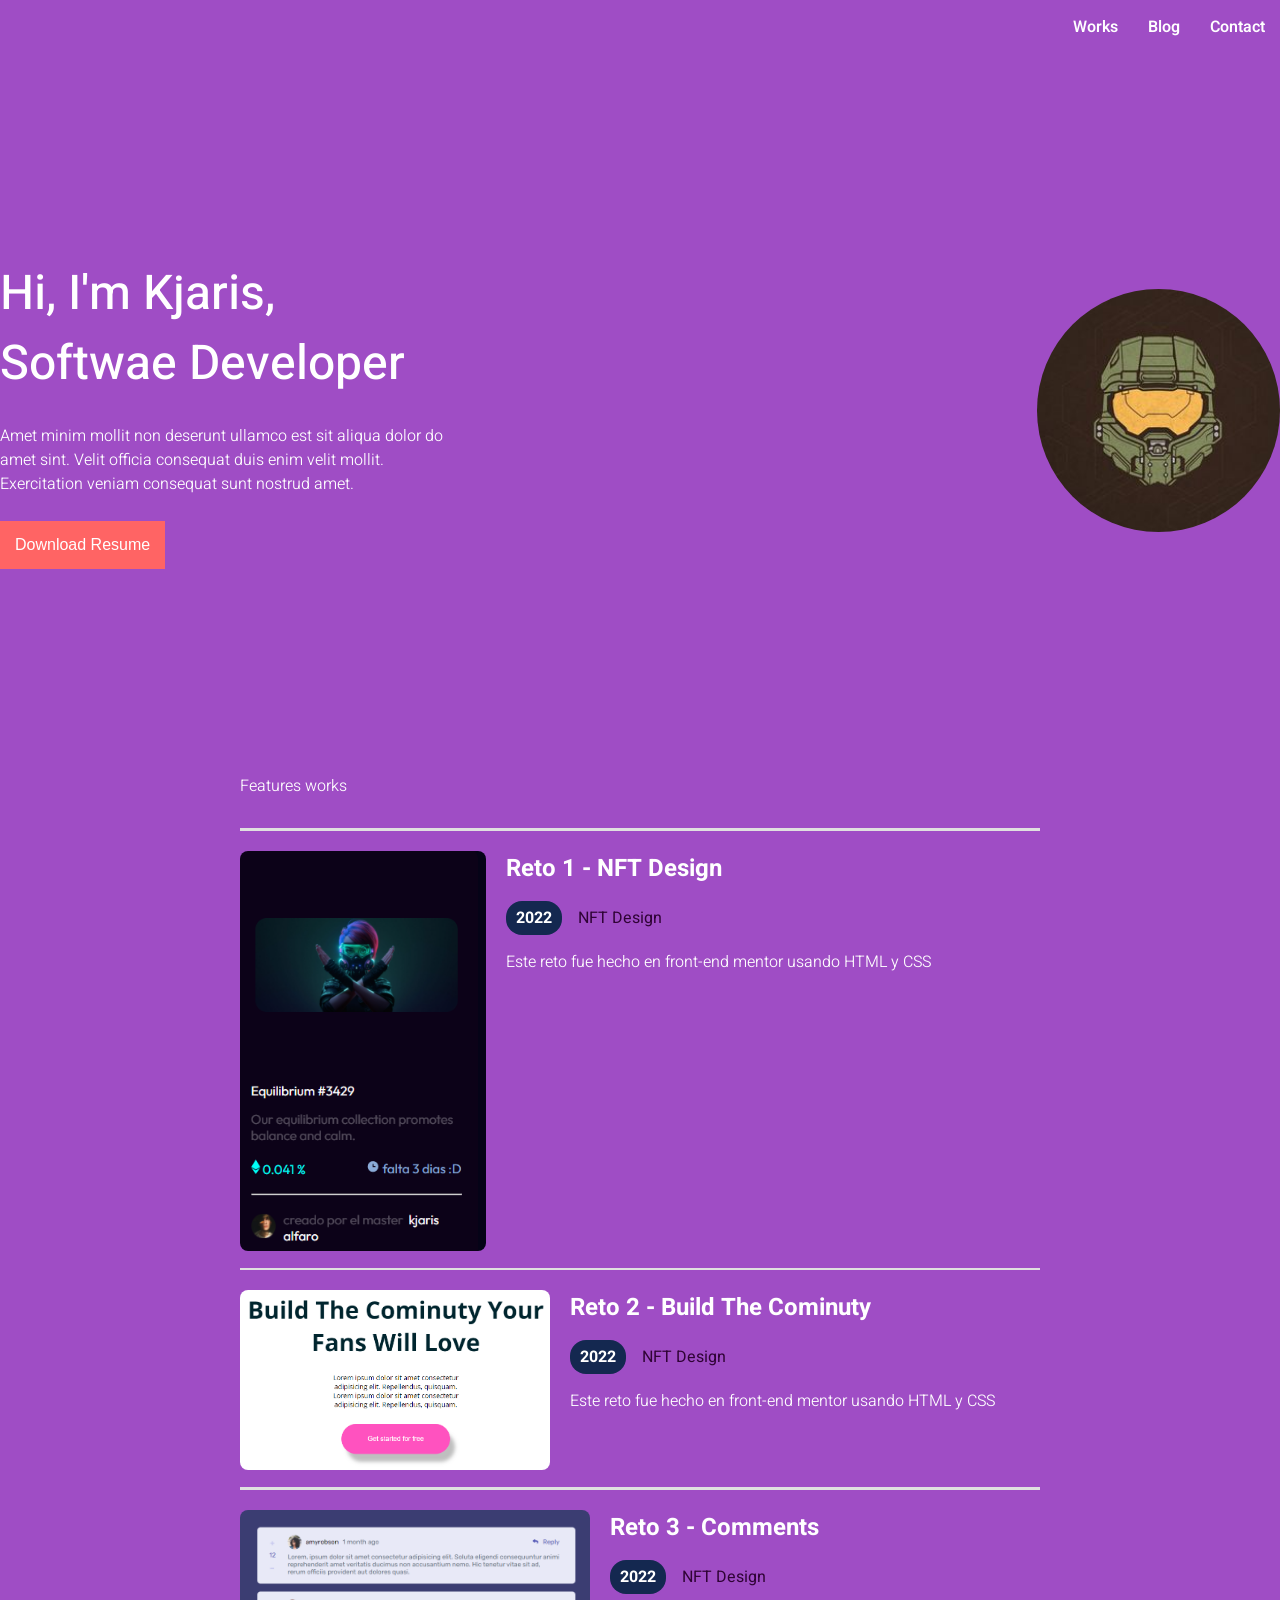
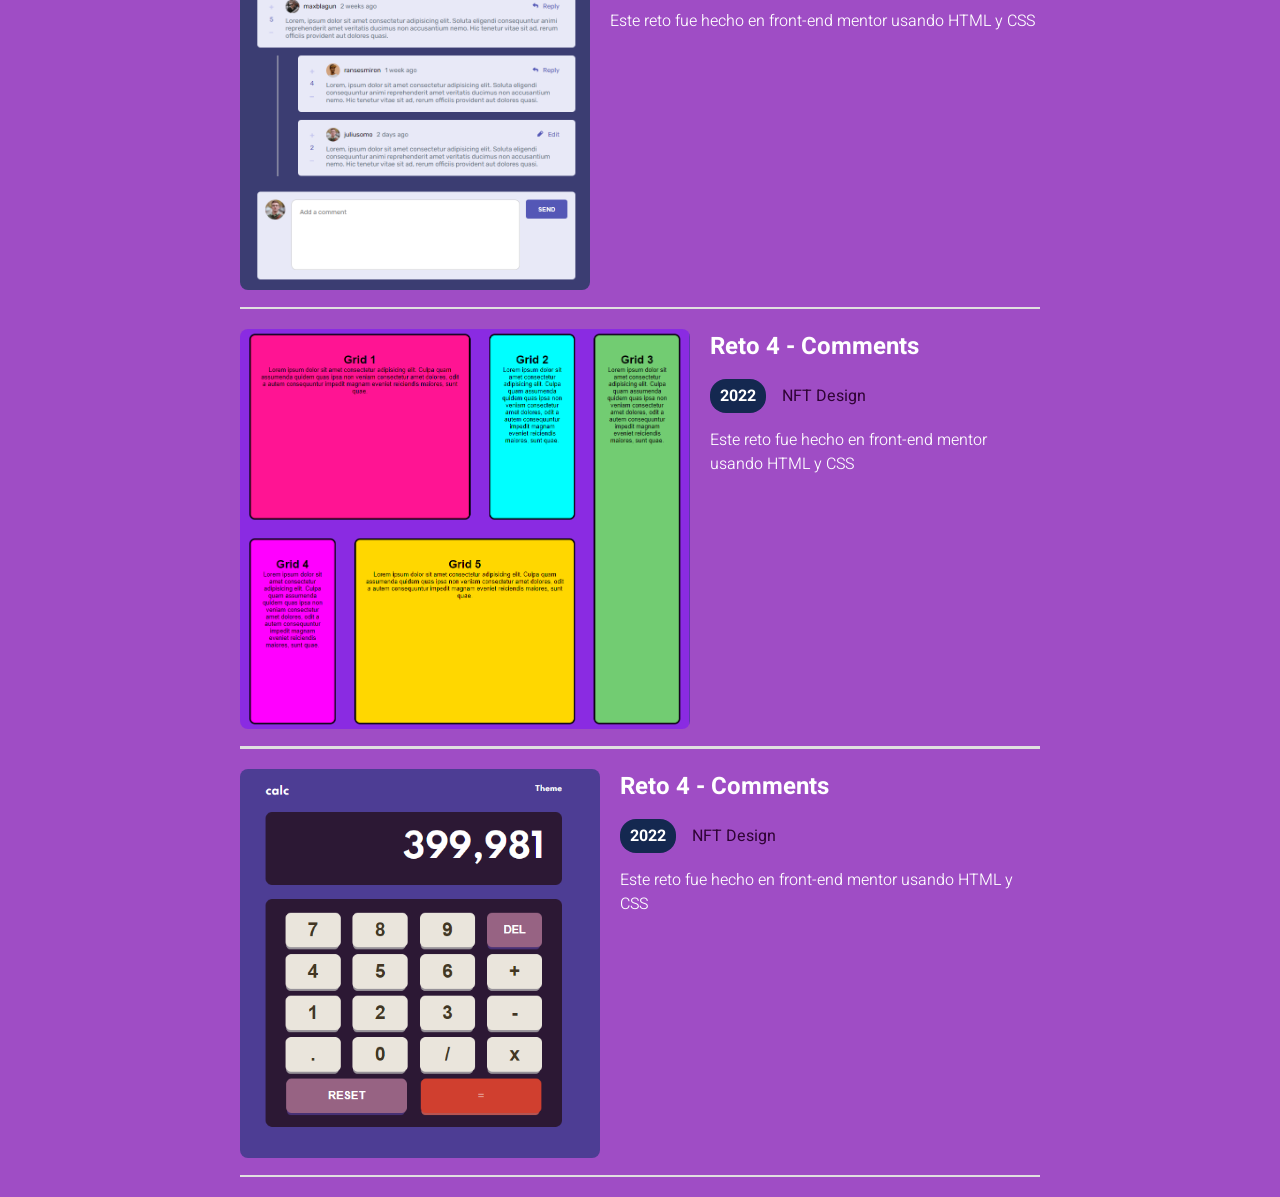
<file: codigo-web-13/index.html>
<!-- ESTRUCTURA DE HTML -->
<!DOCTYPE html>
<html lang="en">
  <head>
    <!-- Va a contener la etiquetas pero el SEO -->
    <meta charset="utf-8" />
    <meta
      name="description"
      content="Esta pagina es donde estoy aprendiendo HTML, CSS y JS"
    />
    <meta name="robots" content="" />
    <meta name="googlebot" content="" />
    <meta name="keywords" content="LINDER HASSINGER, HTML, CSS, JS, CODIGO" />
    <title>Mi portafolio</title>

    <meta name="twitter:card" content="summary" />
    <meta name="twitter:site" content="@linder3hs" />
    <meta name="twitter:title" content="Mi pagina web" />
    <meta
      name="twitter:description"
      content="Esta pagina es donde estoy aprendiendo HTML, CSS y JS"
    />
    <meta
      name="twitter:image"
      content="https://media-exp1.licdn.com/dms/image/C4E1BAQEfNIXEf_JoKg/company-background_10000/0?e=2159024400&v=beta&t=PhtZQJ8QA5Wy2lQzlfJL166pSeK_i3q2qfkD-xOMCcc"
    />
    <link rel="preconnect" href="https://fonts.googleapis.com" />
    <link rel="preconnect" href="https://fonts.gstatic.com" crossorigin />
    <link
      href="https://fonts.googleapis.com/css2?family=Heebo:wght@100;200;300;400;500;600;800;900&display=swap"
      rel="stylesheet"
    />
    <link rel="stylesheet" href="./css/styles.css" />
  </head>
  <!-- esta etiqueta nos permite escribir css dentro de un html -->
  <body>
    <header class="header">
      <nav class="nav">
        <ul>
          <li>
            <a href="">Works</a>
          </li>
          <li>
            <a href="">Blog</a>
          </li>
          <li>
            <a href="">Contact</a>
          </li>
        </ul>
        <div class="line"></div>
      </nav>
    </header>
    <section class="banner">
      <div>
        <h1 class="title">Hi, I'm Kjaris,</h1>
        <h1 class="title">Softwae Developer</h1>
        <p class="resume">
          Amet minim mollit non deserunt ullamco est sit aliqua dolor do amet
          sint. Velit officia consequat duis enim velit mollit. Exercitation
          veniam consequat sunt nostrud amet.
        </p>
        <button class="btn-primary">Download Resume</button>
      </div>
      <div>
        <img class="img-profile" src="./imagenes/halo.jpg" alt="" />
      </div>
    </section>
    <section>
      <div class="section-works">
        <h4 class="text-works">Features works</h4>
        <hr />
        <div class="card">
          <div>
            <a class="link-portafolio" href="./semana2/reto1.html">
              <img class="img1" src="./imagenes/portafolio/reto1.png" alt="" />
            </a>
          </div>
          <div class="container-detail">
            <a class="link-portafolio" href="./semana2/reto1.html">
              <h2>Reto 1 - NFT Design</h2>
            </a>

            <p>
              <span class="label-dark">2022</span>
              <span class="text-light">&nbsp;&nbsp;&nbsp;NFT Design</span>
            </p>
            <p class="resume">
              Este reto fue hecho en front-end mentor usando HTML y CSS
            </p>
          </div>
        </div>
        <hr />
        <div class="card">
          <div>
            <a class="link-portafolio" href="./semana2/reto2.html">
              <img class="img2" src="./imagenes/portafolio/reto2.png" alt="" />
            </a>
          </div>
          <div class="container-detail">
            <a class="link-portafolio" href="./semana2/reto2.html">
              <h2>Reto 2 - Build The Cominuty</h2>
            </a>
            <p>
              <span class="label-dark">2022</span>
              <span class="text-light">&nbsp;&nbsp;&nbsp;NFT Design</span>
            </p>
            <p class="resume">
              Este reto fue hecho en front-end mentor usando HTML y CSS
            </p>
          </div>
        </div>
        <hr />
        <div class="card">
          <div>
            <a class="link-portafolio" href="./semana2/reto3.html">
              <img class="img3" src="./imagenes/portafolio/reto3.png" alt="" />
            </a>
          </div>
          <div class="container-detail">
            <a class="link-portafolio" href="./semana2/reto3.html">
              <h2>Reto 3 - Comments</h2>
            </a>
            <p>
              <span class="label-dark">2022</span>
              <span class="text-light">&nbsp;&nbsp;&nbsp;NFT Design</span>
            </p>
            <p class="resume">
              Este reto fue hecho en front-end mentor usando HTML y CSS
            </p>
          </div>
        </div>
        <hr />
        <div class="card">
          <div>
            <a class="link-portafolio" href="./semana3/dia1/reto4.html">
              <img class="img4" src="./semana3/dia1/img/portafoliosemana3/reto4.png" alt="" />
            </a>
          </div>
          <div class="container-detail">
            <a class="link-portafolio" href="./semana3/dia1/reto4.html">
              <h2>Reto 4 - Comments</h2>
            </a>
            <p>
              <span class="label-dark">2022</span>
              <span class="text-light">&nbsp;&nbsp;&nbsp;NFT Design</span>
            </p>
            <p class="resume">
              Este reto fue hecho en front-end mentor usando HTML y CSS
            </p>
          </div>
        </div>
        <hr />
        <div class="card">
          <div>
            <a class="link-portafolio" href="./semana3/dia1/reto5.html">
              <img class="img5" src="./semana3/dia1/img/portafoliosemana3/reto5.png" alt="" />
            </a>
          </div>
          <div class="container-detail">
            <a class="link-portafolio" href="./semana3/dia1/reto5.html">
              <h2>Reto 4 - Comments</h2>
            </a>
            <p>
              <span class="label-dark">2022</span>
              <span class="text-light">&nbsp;&nbsp;&nbsp;NFT Design</span>
            </p>
            <p class="resume">
              Este reto fue hecho en front-end mentor usando HTML y CSS
            </p>
          </div>
        </div>
        <hr />
        

      </div>
    </section>
  </body>
</html>
</file>
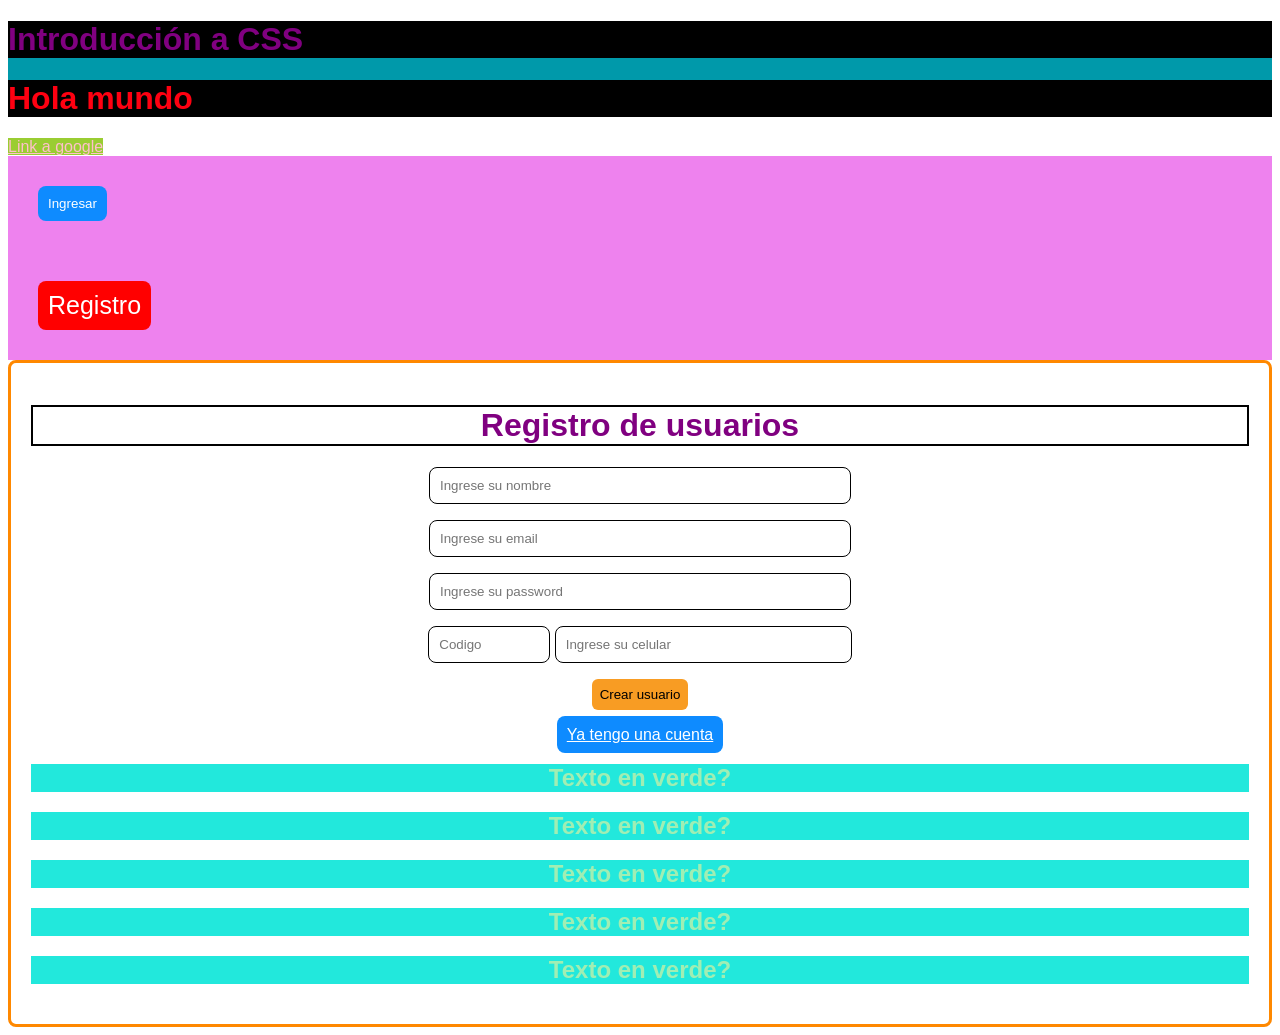
<file: codigo-web-13/semana2/index.html>
<!DOCTYPE html>
<html lang="en">
  <head>
    <meta charset="UTF-8" />
    <meta http-equiv="X-UA-Compatible" content="IE=edge" />
    <meta name="viewport" content="width=device-width, initial-scale=1.0" />
    <title>Intro a CSS</title>
    <!-- La forma en la cual debemos vincular nuestro CSS es 
    la siguiente -->
    <link rel="stylesheet" href="./css/style.css" />
  </head>
  <body>
    <div id="contenedor-uno">
      <h1>Introducción a CSS</h1>
      <h1>Hola mundo</h1>
    </div>

    <div id="contenedor-dos">
      <!-- <p>Hola esto es un parrafo</p> -->
      <a href="https://google.com">Link a google</a>
    </div>

    <div class="contenedor-principal">
      <button class="btn-ingresar">Ingresar</button>
    </div>
    <div class="contenedor-principal">
      <button class="btn-registro btn-ingresar">Registro</button>
    </div>

    <form action="" class="contenedor-form">
      <div class="contenedor-interno-form">
        <h1 class="titulo-form">Registro de usuarios</h1>
        <p>
          <input
            type="text"
            class="input-form"
            placeholder="Ingrese su nombre"
          />
        </p>
        <p>
          <input
            type="email"
            class="input-form"
            placeholder="Ingrese su email"
          />
        </p>
        <p>
          <input
            type="password"
            class="input-form"
            placeholder="Ingrese su password"
          />
        </p>
        <p>
          <input
            type="text"
            class="input-form input-codigo"
            placeholder="Codigo"
          />
          <input
            type="number"
            class="input-form input-numero"
            placeholder="Ingrese su celular"
          />
        </p>
        <p>
          <button type="submit" class="btn-crear-usuario">Crear usuario</button>
        </p>
        <p>
          <a href="" class="btn-ingresar">Ya tengo una cuenta</a>
        </p>
        <h2>Texto en verde?</h2>
        <h2>Texto en verde?</h2>
        <h2>Texto en verde?</h2>
        <h2>Texto en verde?</h2>
        <h2>Texto en verde?</h2>
      </div>
    </form>
  </body>
</html>
</file>
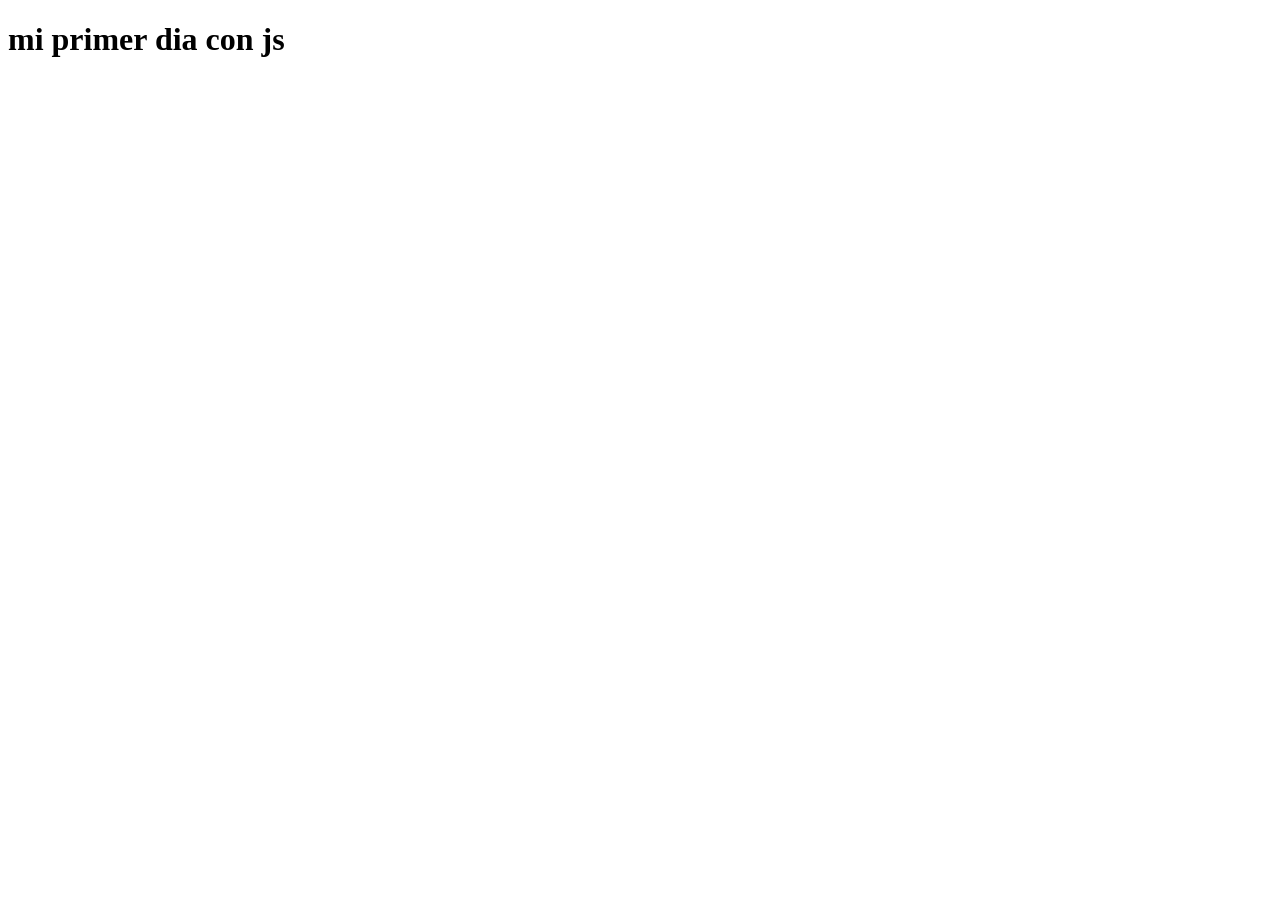
<file: codigo-web-13/semana3/dia4/index.html>
<!DOCTYPE html>
<html lang="en">
<head>
    <meta charset="UTF-8">
    <meta http-equiv="X-UA-Compatible" content="IE=edge">
    <meta name="viewport" content="width=device-width, initial-scale=1.0">
    <title>Primer dia con js</title>
</head>
<body>
    <body>
        <h1>mi primer dia con js</h1>
    </body>
    <script src="./primerArchivo.js"></script>
</body>
</html>
</file>
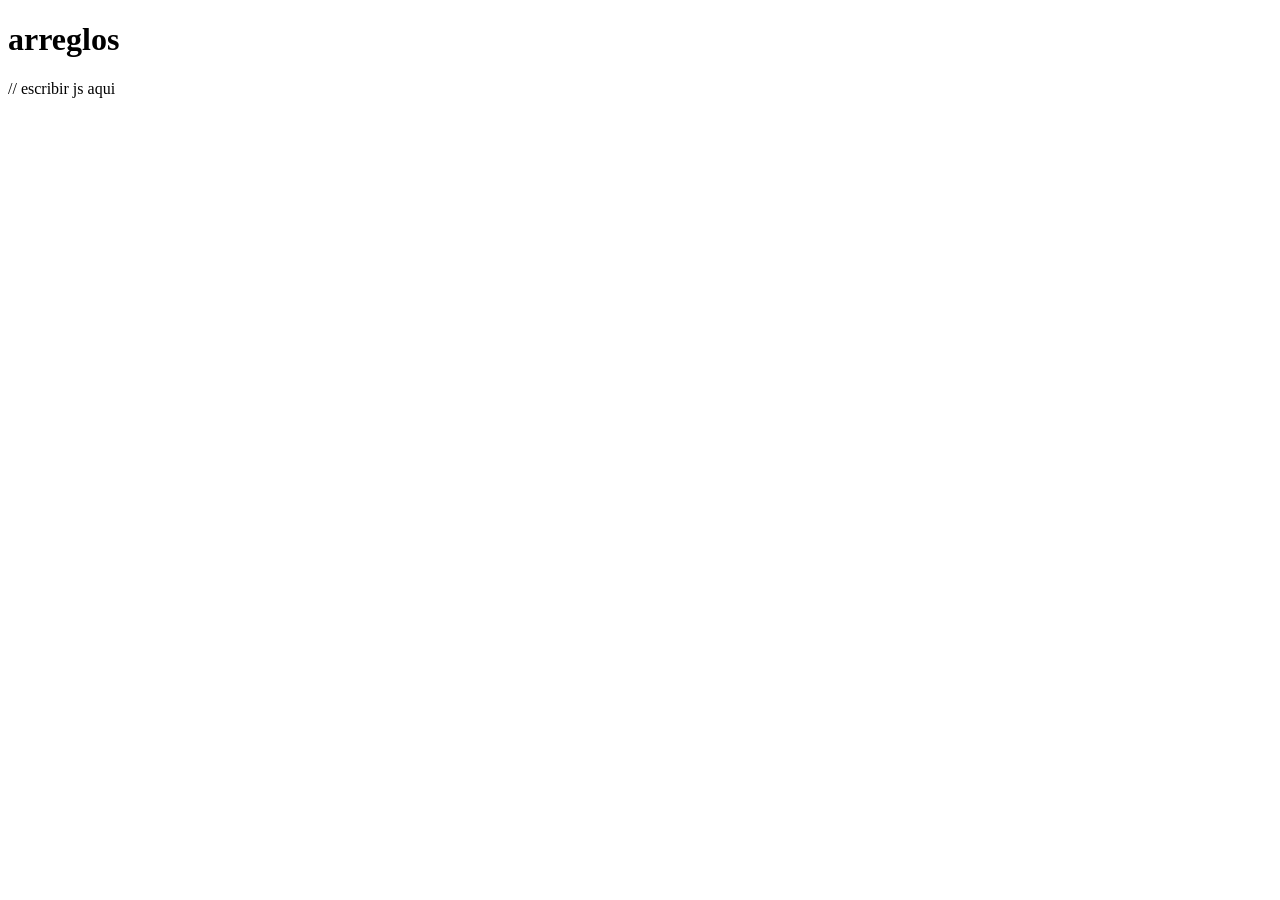
<file: codigo-web-13/semana3/dia5/index.html>
<!DOCTYPE html>
<html lang="en">
<head>
    <meta charset="UTF-8">
    <meta http-equiv="X-UA-Compatible" content="IE=edge">
    <meta name="viewport" content="width=device-width, initial-scale=1.0">
    <title>Document</title>
</head>
<body>
    <h1>arreglos</h1>
</body>
<!--<script src="./arreglos.js">-->
    <script src="./funciones.js"></script>
    // escribir js aqui
</script>
</html>
</file>
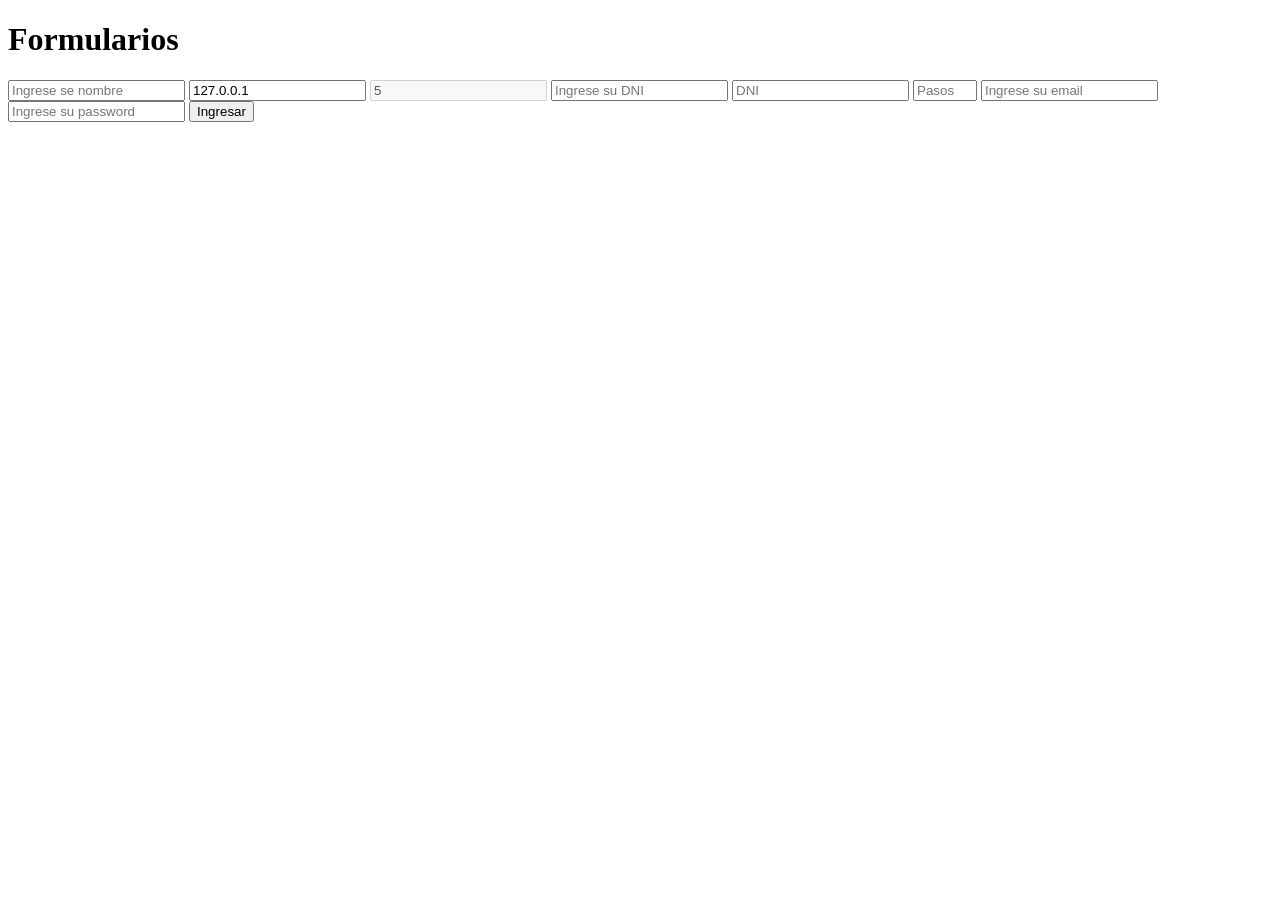
<file: codigo-web-13/semana1/form.html>
<!DOCTYPE html>
<html lang="en">
  <head>
    <meta charset="UTF-8" />
    <meta http-equiv="X-UA-Compatible" content="IE=edge" />
    <meta name="viewport" content="width=device-width, initial-scale=1.0" />
    <title>Formulario</title>
  </head>
  <body>
    <h1>Formularios</h1>

    <!-- Formularios -->
    <form action="" method="">
      <input
        type="text"
        placeholder="Ingrese se nombre"
        name="nombre"
        id="mi_nombre"
      />

      <input type="text" name="ip" value="127.0.0.1" readonly />

      <input type="text" name="numero_hijos" value="5" disabled />

      <input
        type="text"
        placeholder="Ingrese su DNI"
        name="dni"
        minlength="8"
      />

      <input type="number" minlength="8" name="DNI" placeholder="DNI" />

      <input type="number" min="0" max="7500" step="15" placeholder="Pasos" />

      <input
        type="email"
        placeholder="Ingrese su email"
        name="email"
        id="mi_email"
      />

      <input
        type="password"
        placeholder="Ingrese su password"
        name="password"
        id="mi_password"
      />

      <input type="submit" value="Ingresar" />
    </form>
  </body>
</html>
</file>
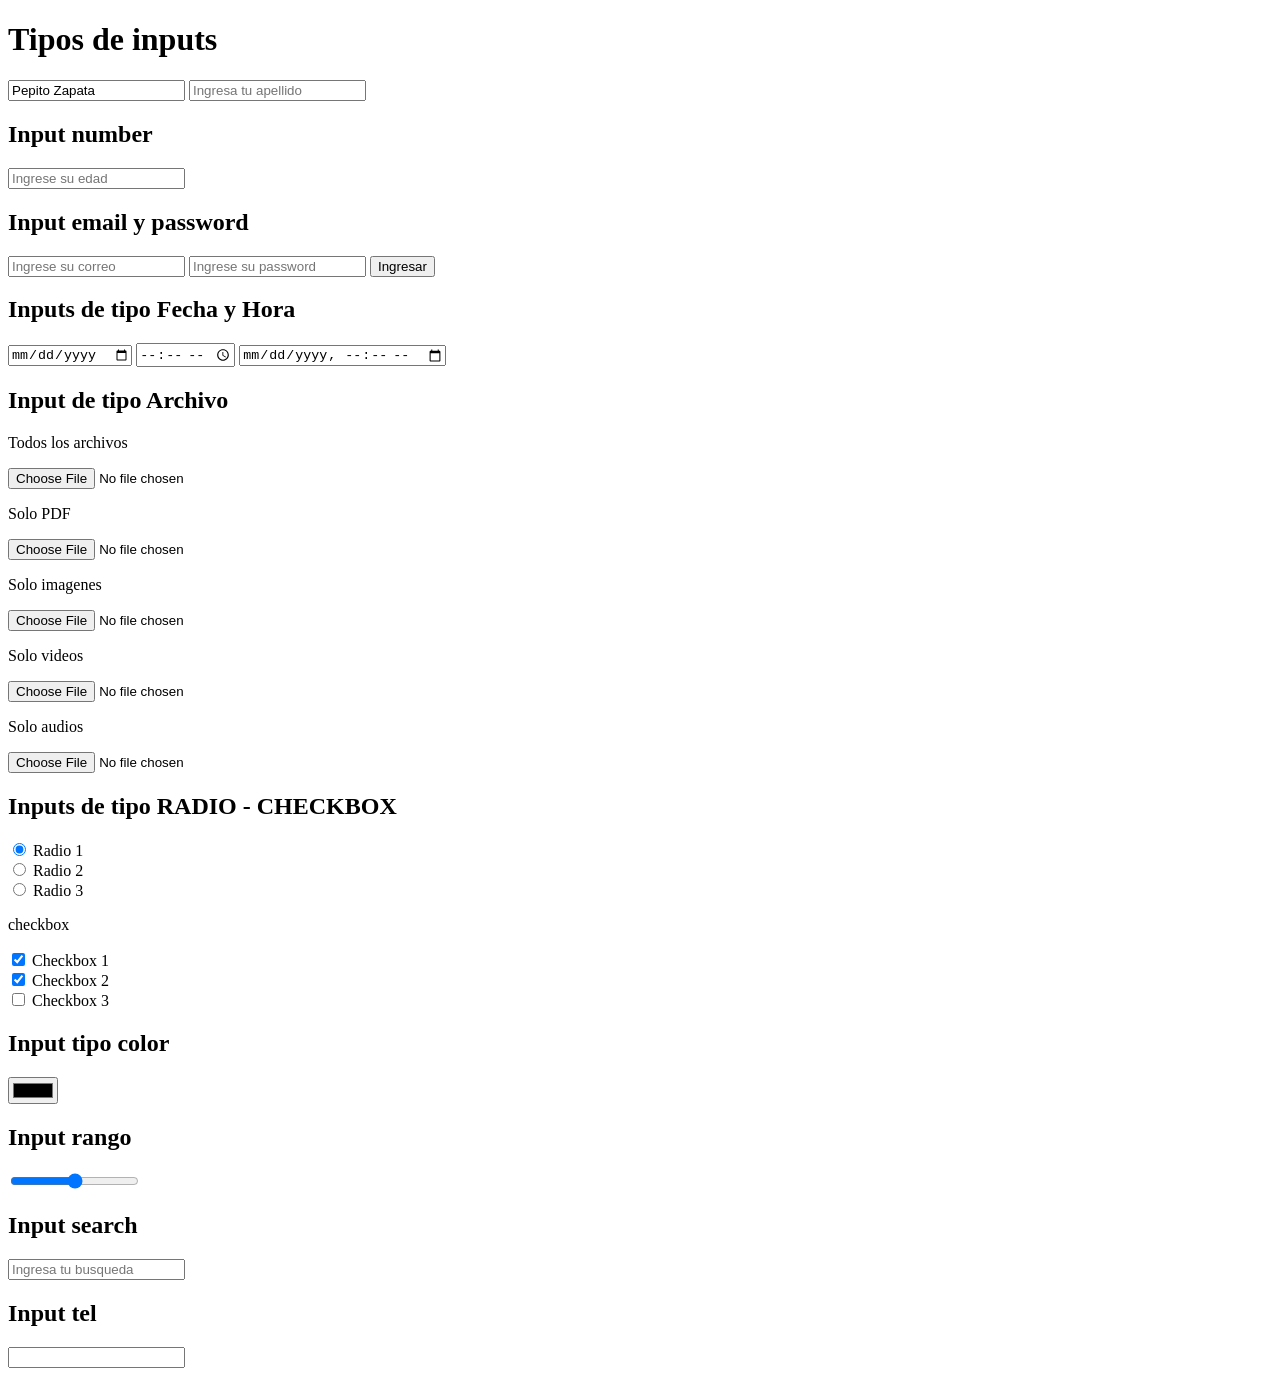
<file: codigo-web-13/semana1/inputs.html>
<!DOCTYPE html>
<html lang="es">
  <head>
    <meta charset="UTF-8" />
    <meta http-equiv="X-UA-Compatible" content="IE=edge" />
    <meta name="viewport" content="width=device-width, initial-scale=1.0" />
    <title>Inputs</title>
  </head>

  <body>
    <h1>Tipos de inputs</h1>

    <!-- Input: Es un caja que puede ser de texto/numeros/
  fechas/colores/hora/archivos/checkbox/radiobutton -->
    <input
      type="text"
      placeholder="Ingresa tu nombre"
      value="Pepito Zapata"
      name="nombre"
      id="mi_nombre"
    />

    <input
      type="text"
      placeholder="Ingresa tu apellido"
      name="apellido"
      id="mi_apellido"
    />

    <!-- Number -->
    <h2>Input number</h2>

    <input
      type="number"
      placeholder="Ingrese su edad"
      name="edad"
      id="mi_edad"
    />

    <h2>Input email y password</h2>

    <input
      type="email"
      placeholder="Ingrese su correo"
      name="correo"
      id="mi_correo"
    />

    <input
      type="password"
      placeholder="Ingrese su password"
      name="password"
      id="mi_password"
    />

    <input type="submit" value="Ingresar" />

    <h2>Inputs de tipo Fecha y Hora</h2>

    <input type="date" />

    <input type="time" />

    <input type="datetime-local" />

    <h2>Input de tipo Archivo</h2>

    <p>Todos los archivos</p>
    <input type="file" />
    <!-- Input only pdf -->
    <p>Solo PDF</p>
    <input type="file" accept="application/pdf" />
    <!-- Input only images -->
    <p>Solo imagenes</p>
    <input type="file" accept="image/*" />
    <p>Solo videos</p>
    <input type="file" accept="video/*" />
    <p>Solo audios</p>
    <input type="file" accept="audio/*" />

    <!-- Inputs de tipo RADIO - CHECKBOX -->
    <h2>Inputs de tipo RADIO - CHECKBOX</h2>
    <!-- Los radio button solo deberia poder seleccionar 
    una opcion -->
    <p>
      <input type="radio" name="opcion_registro" checked /> Radio 1
      <br />
      <input type="radio" name="opcion_registro" /> Radio 2
      <br />
      <input type="radio" name="opcion_registro" /> Radio 3
    </p>

    <p>checkbox</p>
    <p>
      <input type="checkbox" name="opcion_check[]" checked /> Checkbox 1
      <br />
      <input type="checkbox" name="opcion_check[]" checked /> Checkbox 2
      <br />
      <input type="checkbox" name="opcion_check[]" /> Checkbox 3
    </p>

    <h2>Input tipo color</h2>
    <input type="color" />

    <h2>Input rango</h2>

    <input type="range" />

    <h2>Input search</h2>
    <input type="search" placeholder="Ingresa tu busqueda" />

    <h2>Input tel</h2>
    <input type="tel" />
  </body>
</html>
</file>
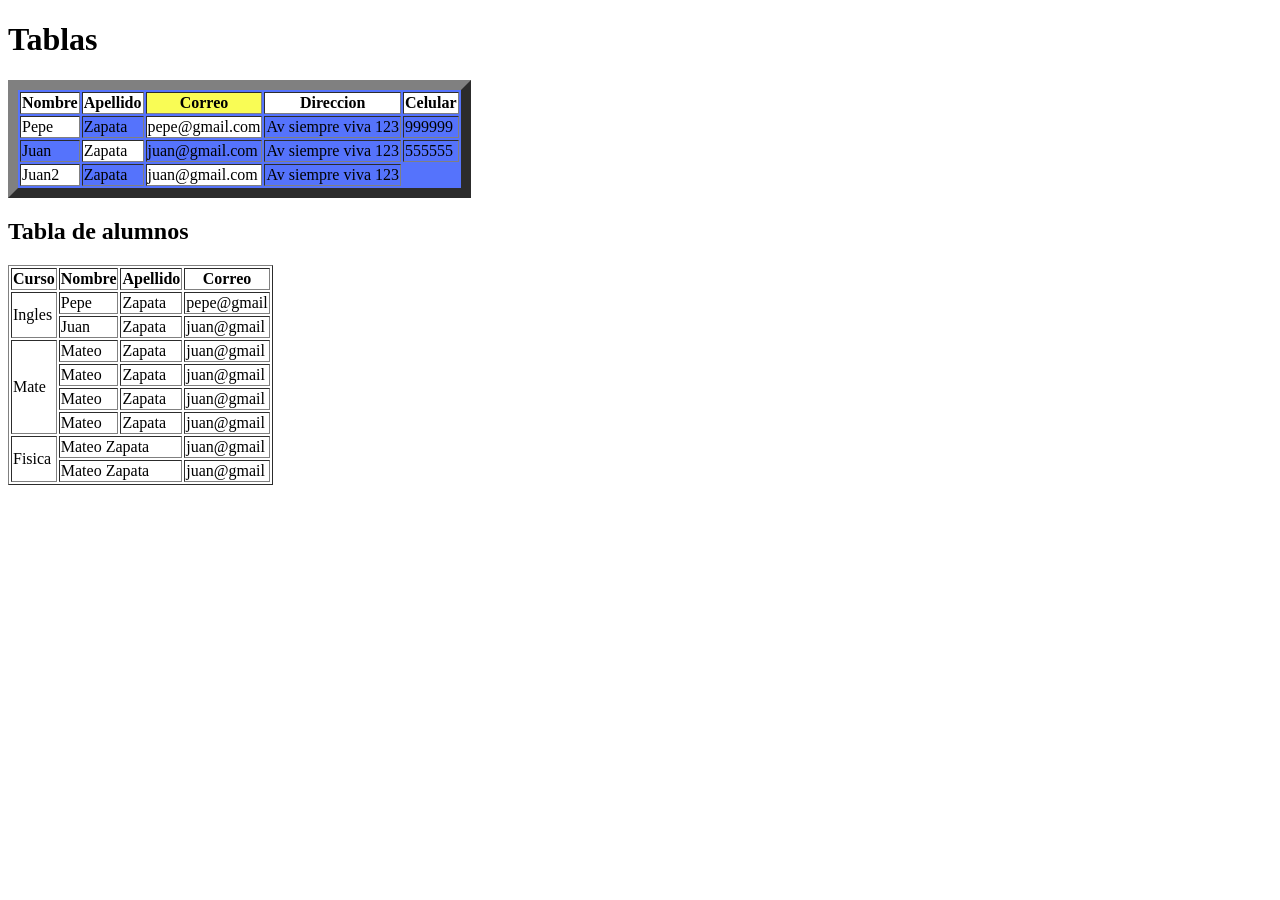
<file: codigo-web-13/semana1/tablas.html>
<!DOCTYPE html>
<html lang="en">
  <head>
    <meta charset="UTF-8" />
    <meta http-equiv="X-UA-Compatible" content="IE=edge" />
    <meta name="viewport" content="width=device-width, initial-scale=1.0" />
    <title>Tablas</title>
  </head>
  <body>
    <h1>Tablas</h1>

    <table border="10" bgcolor="#5573FC">
      <thead>
        <tr bgcolor="#fff">
          <th>Nombre</th>
          <th>Apellido</th>
          <th bgcolor="#F9FC55">Correo</th>
          <th>Direccion</th>
          <th>Celular</th>
        </tr>
      </thead>
      <tbody>
        <tr>
          <td bgcolor="#fff">Pepe</td>
          <td>Zapata</td>
          <td bgcolor="#fff">pepe@gmail.com</td>
          <td>Av siempre viva 123</td>
          <td>999999</td>
        </tr>
        <tr>
          <td>Juan</td>
          <td bgcolor="#fff">Zapata</td>
          <td>juan@gmail.com</td>
          <td>Av siempre viva 123</td>
          <td>555555</td>
        </tr>
        <tr>
          <td bgcolor="#fff">Juan2</td>
          <td>Zapata</td>
          <td bgcolor="#fff">juan@gmail.com</td>
          <td>Av siempre viva 123</td>
        </tr>
      </tbody>
    </table>

    <h2>Tabla de alumnos</h2>
    <!-- ROWSPAN Y COLSPAN -->
    <table border>
      <thead>
        <tr>
          <th>Curso</th>
          <th>Nombre</th>
          <th>Apellido</th>
          <th>Correo</th>
        </tr>
      </thead>
      <tbody>
        <tr>
          <td rowspan="2">Ingles</td>
          <td>Pepe</td>
          <td>Zapata</td>
          <td>pepe@gmail</td>
        </tr>
        <tr>
          <td>Juan</td>
          <td>Zapata</td>
          <td>juan@gmail</td>
        </tr>
        <tr>
          <td rowspan="4">Mate</td>
          <td>Mateo</td>
          <td>Zapata</td>
          <td>juan@gmail</td>
        </tr>
        <tr>
          <td>Mateo</td>
          <td>Zapata</td>
          <td>juan@gmail</td>
        </tr>
        <tr>
          <td>Mateo</td>
          <td>Zapata</td>
          <td>juan@gmail</td>
        </tr>
        <tr>
          <td>Mateo</td>
          <td>Zapata</td>
          <td>juan@gmail</td>
        </tr>
        <tr>
          <td rowspan="2">Fisica</td>
          <td colspan="2">Mateo Zapata</td>
          <td>juan@gmail</td>
        </tr>
        <tr>
          <td colspan="2">Mateo Zapata</td>
          <td>juan@gmail</td>
        </tr>
      </tbody>
    </table>
  </body>
</html>
</file>
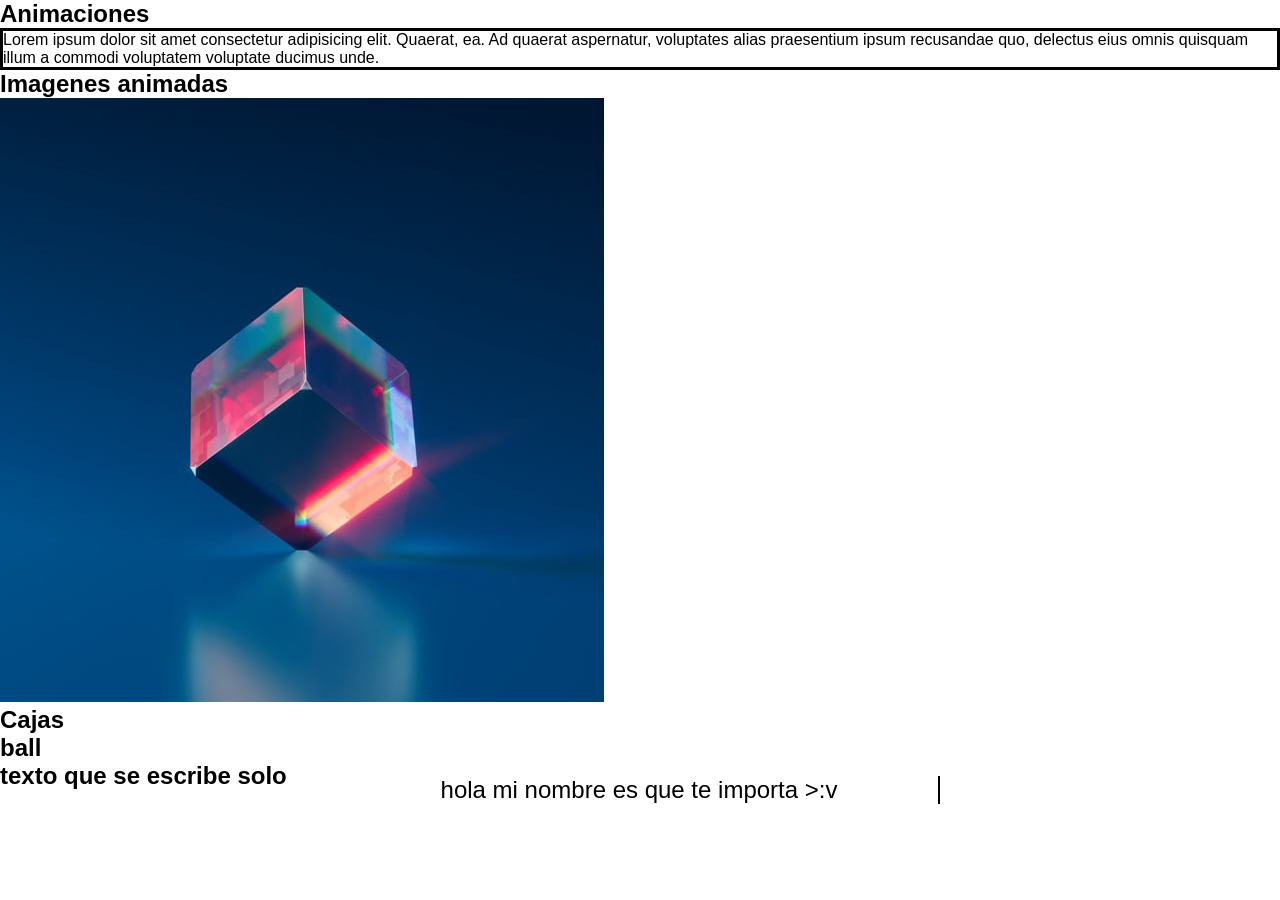
<file: codigo-web-13/semana2/animaciones.html>
<!DOCTYPE html>
<html lang="en">
  <head>
    <meta charset="UTF-8" />
    <meta http-equiv="X-UA-Compatible" content="IE=edge" />
    <meta name="viewport" content="width=device-width, initial-scale=1.0" />
    <title>Animaciones</title>
    <link rel="stylesheet" href="./css/animaciones.css" />
  </head>
  <body>
    <section>
      <h1>Animaciones</h1>
      <p class="texto-animado">
        Lorem ipsum dolor sit amet consectetur adipisicing elit. Quaerat, ea. Ad
        quaerat aspernatur, voluptates alias praesentium ipsum recusandae quo,
        delectus eius omnis quisquam illum a commodi voluptatem voluptate
        ducimus unde.
      </p>
      <h2>Imagenes animadas</h2>
      <img
        class="image-animada"
        src="../imagenes/image-equilibrium.jpg"
        alt=""
      />
      <h2>Cajas</h2>
      <div class="box-uno"></div>
      <h2>ball</h2>
      <div class="ball-uno"></div>
      <h2>texto que se escribe solo</h2>
      <p class="lineas texto-animado-dos">
      hola mi nombre es que te importa >:v</p>
    </section>
  </body>
</html>
</file>
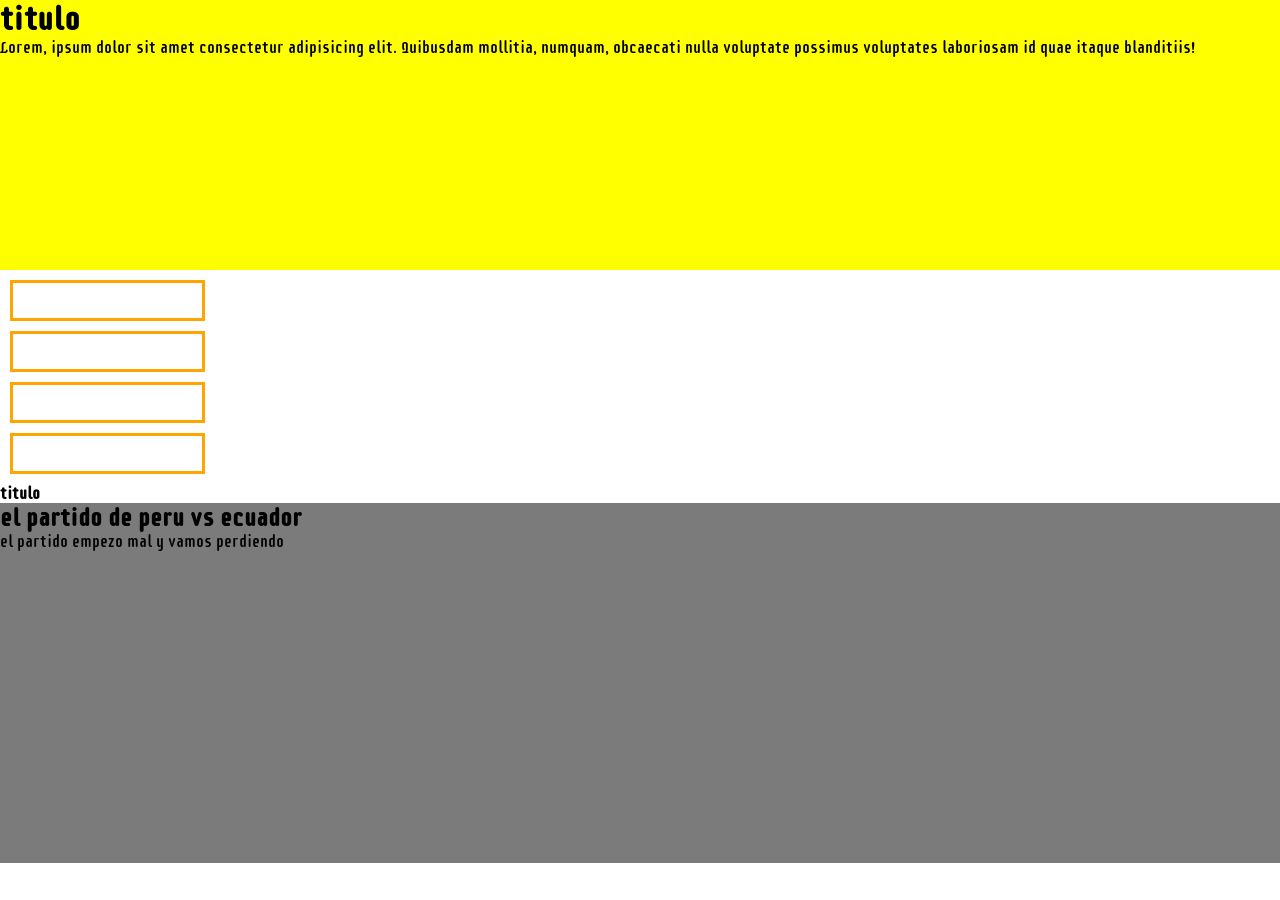
<file: codigo-web-13/semana2/contenedores.html>
<!DOCTYPE html>
<html lang="en">

<head>
    <meta charset="UTF-8">
    <meta http-equiv="X-UA-Compatible" content="IE=edge">
    <meta name="viewport" content="width=device-width, initial-scale=1.0">
    <title>Document</title>
    <link rel="preconnect" href="https://fonts.googleapis.com">
    <link rel="preconnect" href="https://fonts.gstatic.com" crossorigin>
    <link href="https://fonts.googleapis.com/css2?family=Supermercado+One&display=swap" rel="stylesheet">
    <link rel="stylesheet" href="./css/contenedores.css">
</head>

<body>
    <div class="contenedor-uno">
        <h1>
            titulo
        </h1>
        <p>
            Lorem, ipsum dolor sit amet consectetur adipisicing elit. Quibusdam mollitia, numquam, obcaecati nulla
            voluptate possimus voluptates laboriosam id quae itaque blanditiis!
        </p>
    </div>
    <section class="contenedor-form">
        <form action="">
            <input type="text">
            <input type="text">
            <input type="text">
            <input type="text">
        </form>
        <div>
            <h4>titulo</h4>
        </div>
    </section>
    <article>
        <h1>el partido de peru vs ecuador</h1>
        <p>el partido empezo mal y vamos perdiendo</p>
    </article>
</body>

</html>
</file>
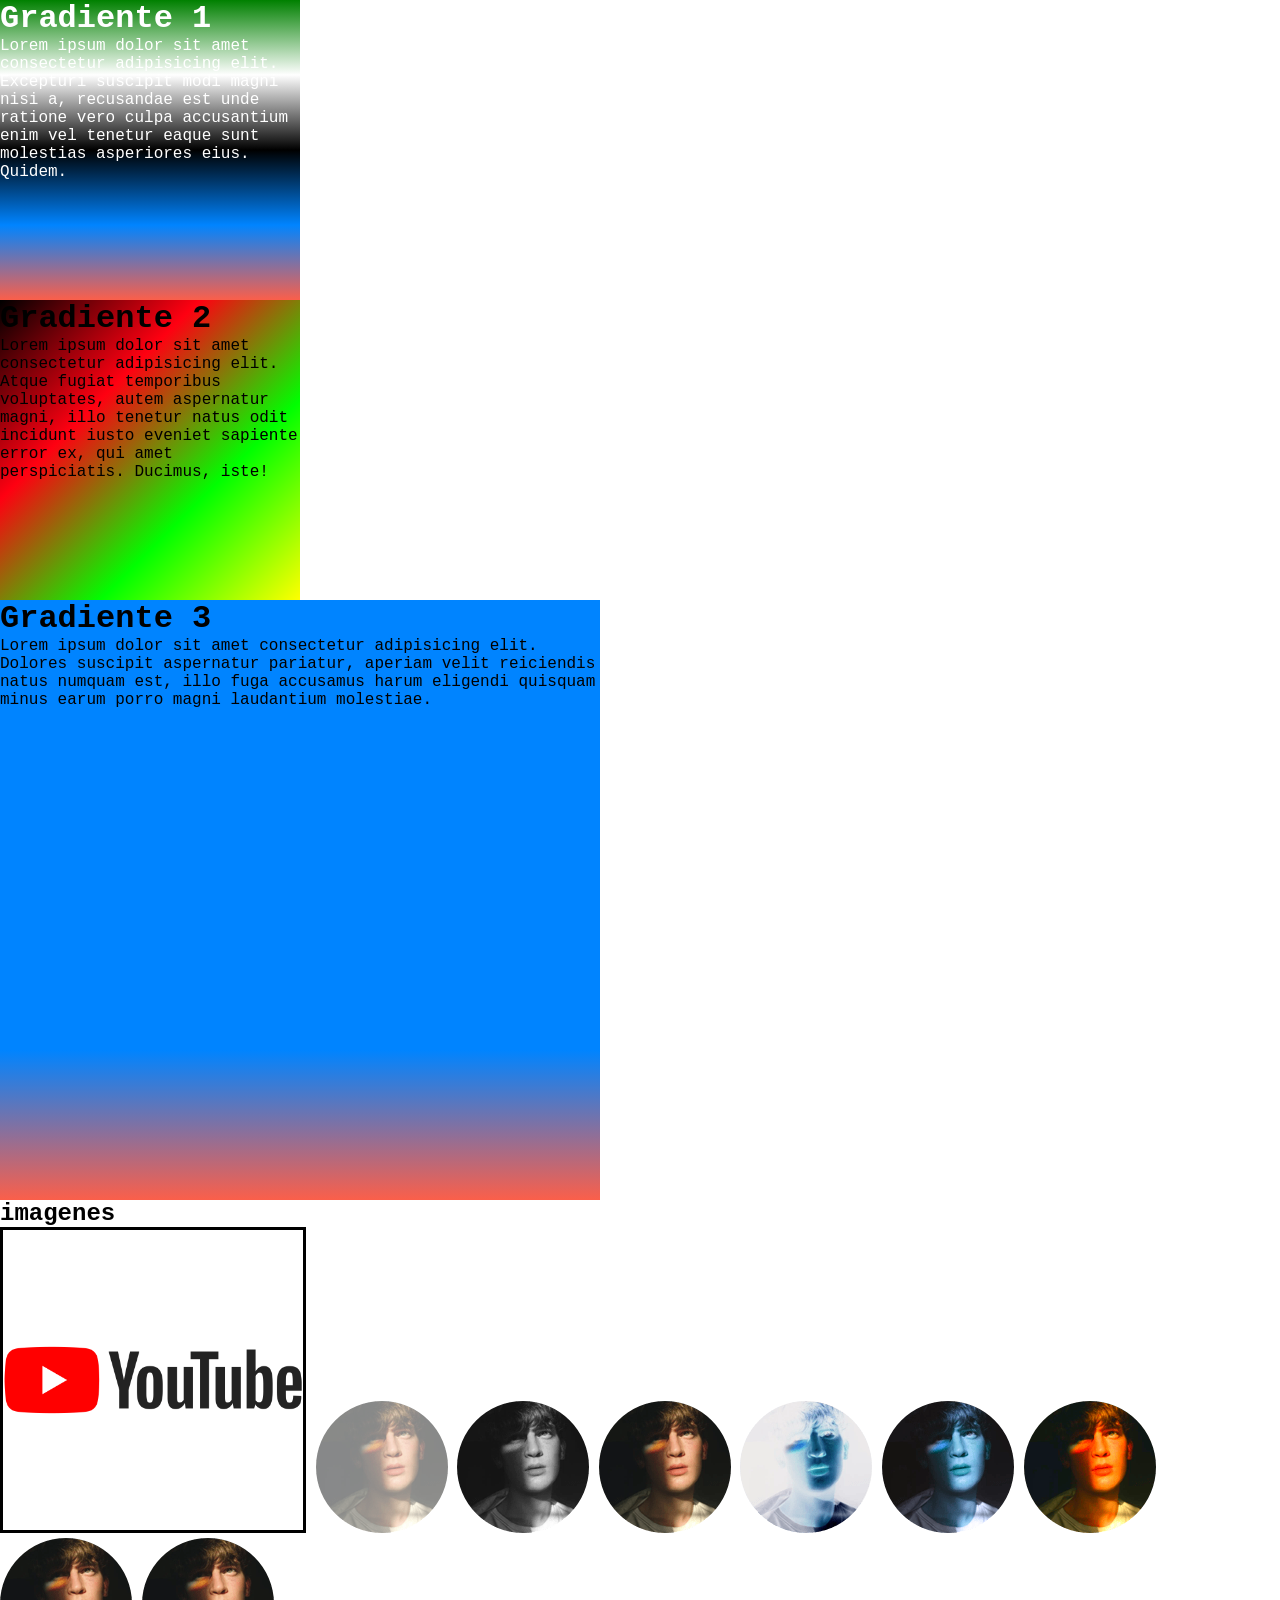
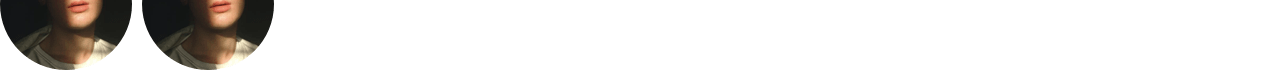
<file: codigo-web-13/semana2/gradiente.html>
<!DOCTYPE html>
<html lang="en">
  <head>
    <meta charset="UTF-8" />
    <meta http-equiv="X-UA-Compatible" content="IE=edge" />
    <meta name="viewport" content="width=device-width, initial-scale=1.0" />
    <title>Gradientes</title>
    <link rel="stylesheet" href="./css/gradiente.css" />
  </head>
  <body>
    <div class="gradiente-uno">
      <h1>Gradiente 1</h1>
      <p>
        Lorem ipsum dolor sit amet consectetur adipisicing elit. Excepturi
        suscipit modi magni nisi a, recusandae est unde ratione vero culpa
        accusantium enim vel tenetur eaque sunt molestias asperiores eius.
        Quidem.
      </p>
    </div>
    <div class="gradiente-dos">
      <h1>Gradiente 2</h1>
      <p>
        Lorem ipsum dolor sit amet consectetur adipisicing elit. Atque fugiat
        temporibus voluptates, autem aspernatur magni, illo tenetur natus odit
        incidunt iusto eveniet sapiente error ex, qui amet perspiciatis.
        Ducimus, iste!
      </p>
    </div>
    <div class="gradiente-tres">
      <h1>Gradiente 3</h1>
      <p>
        Lorem ipsum dolor sit amet consectetur adipisicing elit. Dolores
        suscipit aspernatur pariatur, aperiam velit reiciendis natus numquam
        est, illo fuga accusamus harum eligendi quisquam minus earum porro magni
        laudantium molestiae.
      </p>
    </div>
    <section>
        <h1>imagenes</h1>
        <img class="img-yt" src="../imagenes/YouTube-logo.png" alt="">
        <img class="img-avatar" src="../imagenes/image-avatar.png">
        <img class="img-avatar-2" src="../imagenes/image-avatar.png">
        <img class="img-avatar-3" src="../imagenes/image-avatar.png">
        <img class="img-avatar-4" src="../imagenes/image-avatar.png">
        <img class="img-avatar-5" src="../imagenes/image-avatar.png">
        <img class="img-avatar-6" src="../imagenes/image-avatar.png">
        <img class="img-avatar-7" src="../imagenes/image-avatar.png">
        <img class="img-avatar-8" src="../imagenes/image-avatar.png">
    </section>
  </body>
</html>
</file>
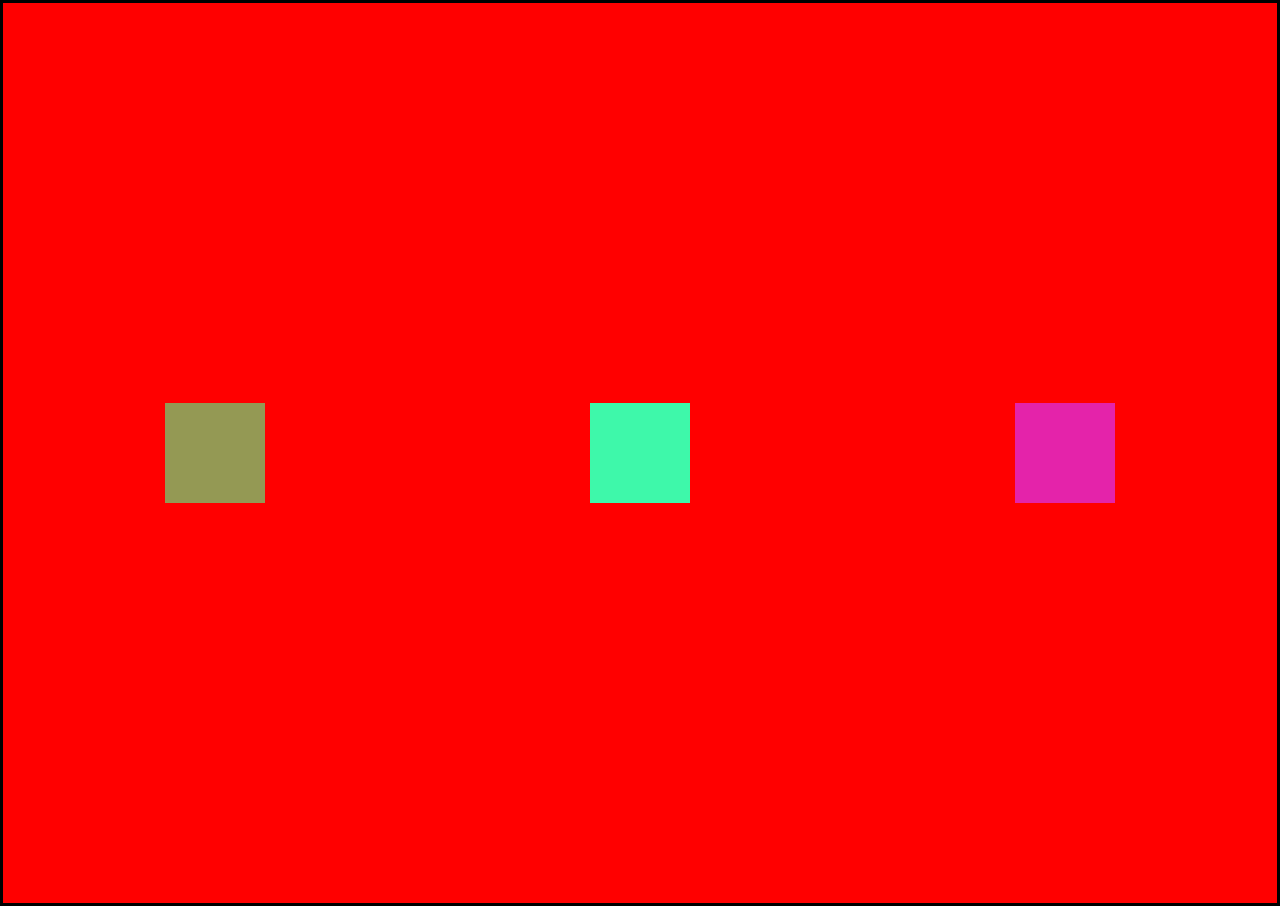
<file: codigo-web-13/semana2/mediaQuery.html>
<!DOCTYPE html>
<html lang="en">

<head>
    <meta charset="UTF-8">
    <meta http-equiv="X-UA-Compatible" content="IE=edge">
    <meta name="viewport" content="width=device-width, initial-scale=1.0">
    <title>Document</title>
    <link rel="stylesheet" href="./css/mediaQuery.css">
</head>

<body>
    <section class="section-principal">
        <div class="box-one"></div>
        <div class="box-two"></div>
        <div class="box-three"></div>
    </section>
</body>

</html>
</file>
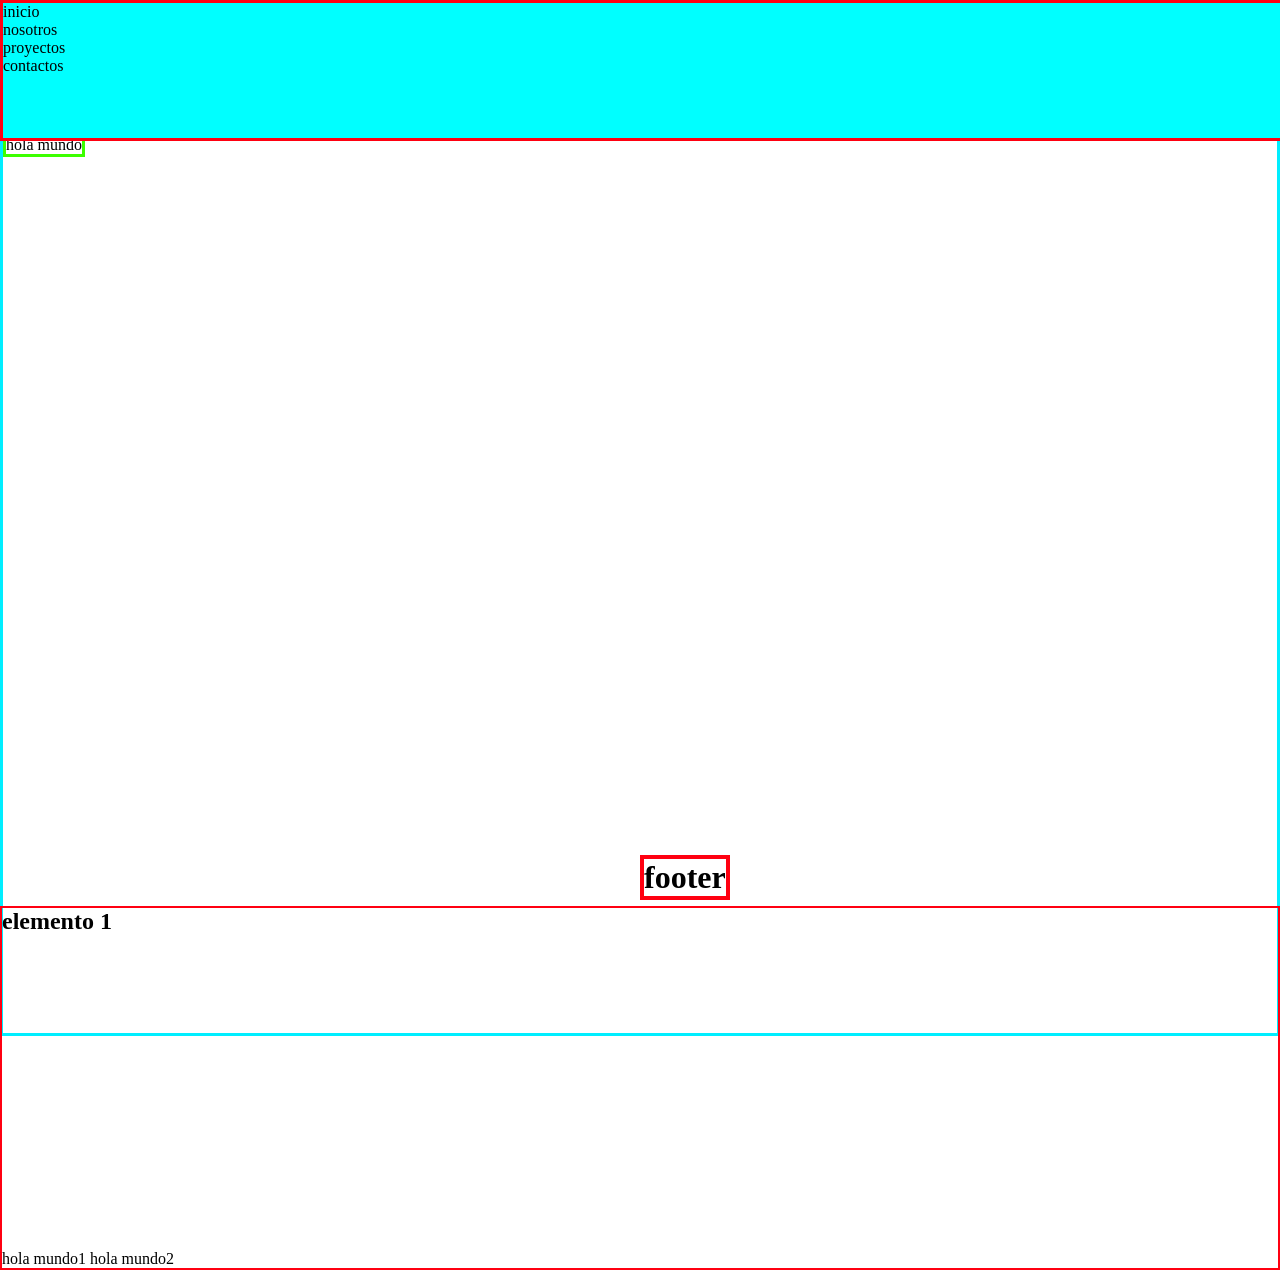
<file: codigo-web-13/semana2/position.html>
<!DOCTYPE html>
<html lang="en">

<head>
    <meta charset="UTF-8">
    <meta http-equiv="X-UA-Compatible" content="IE=edge">
    <meta name="viewport" content="width=device-width, initial-scale=1.0">
    <title>Position</title>
    <link rel="stylesheet" href="./css/position.css">
</head>

<body>
    <nav class="nav">
        <ul>
            <li>inicio</li>
            <li>nosotros</li>
            <li>proyectos</li>
            <li>contactos</li>
        </ul>
    </nav>
    <section class="section-uno">
        <span class="titulo-principal">hola mundo</span>
    </section>

    <!-- conbinando absolute y relastivo-->
    <section class="section-dos">
        <h1>elemento 1</h1>
        <div class="contenedor-uno">
            <p>hola mundo1</p>
            <p>hola mundo2</p>
        </div>
    </section>
    <footer class="footer">
        <h1>footer</h1>
    </footer>
</body>

</html>
</file>
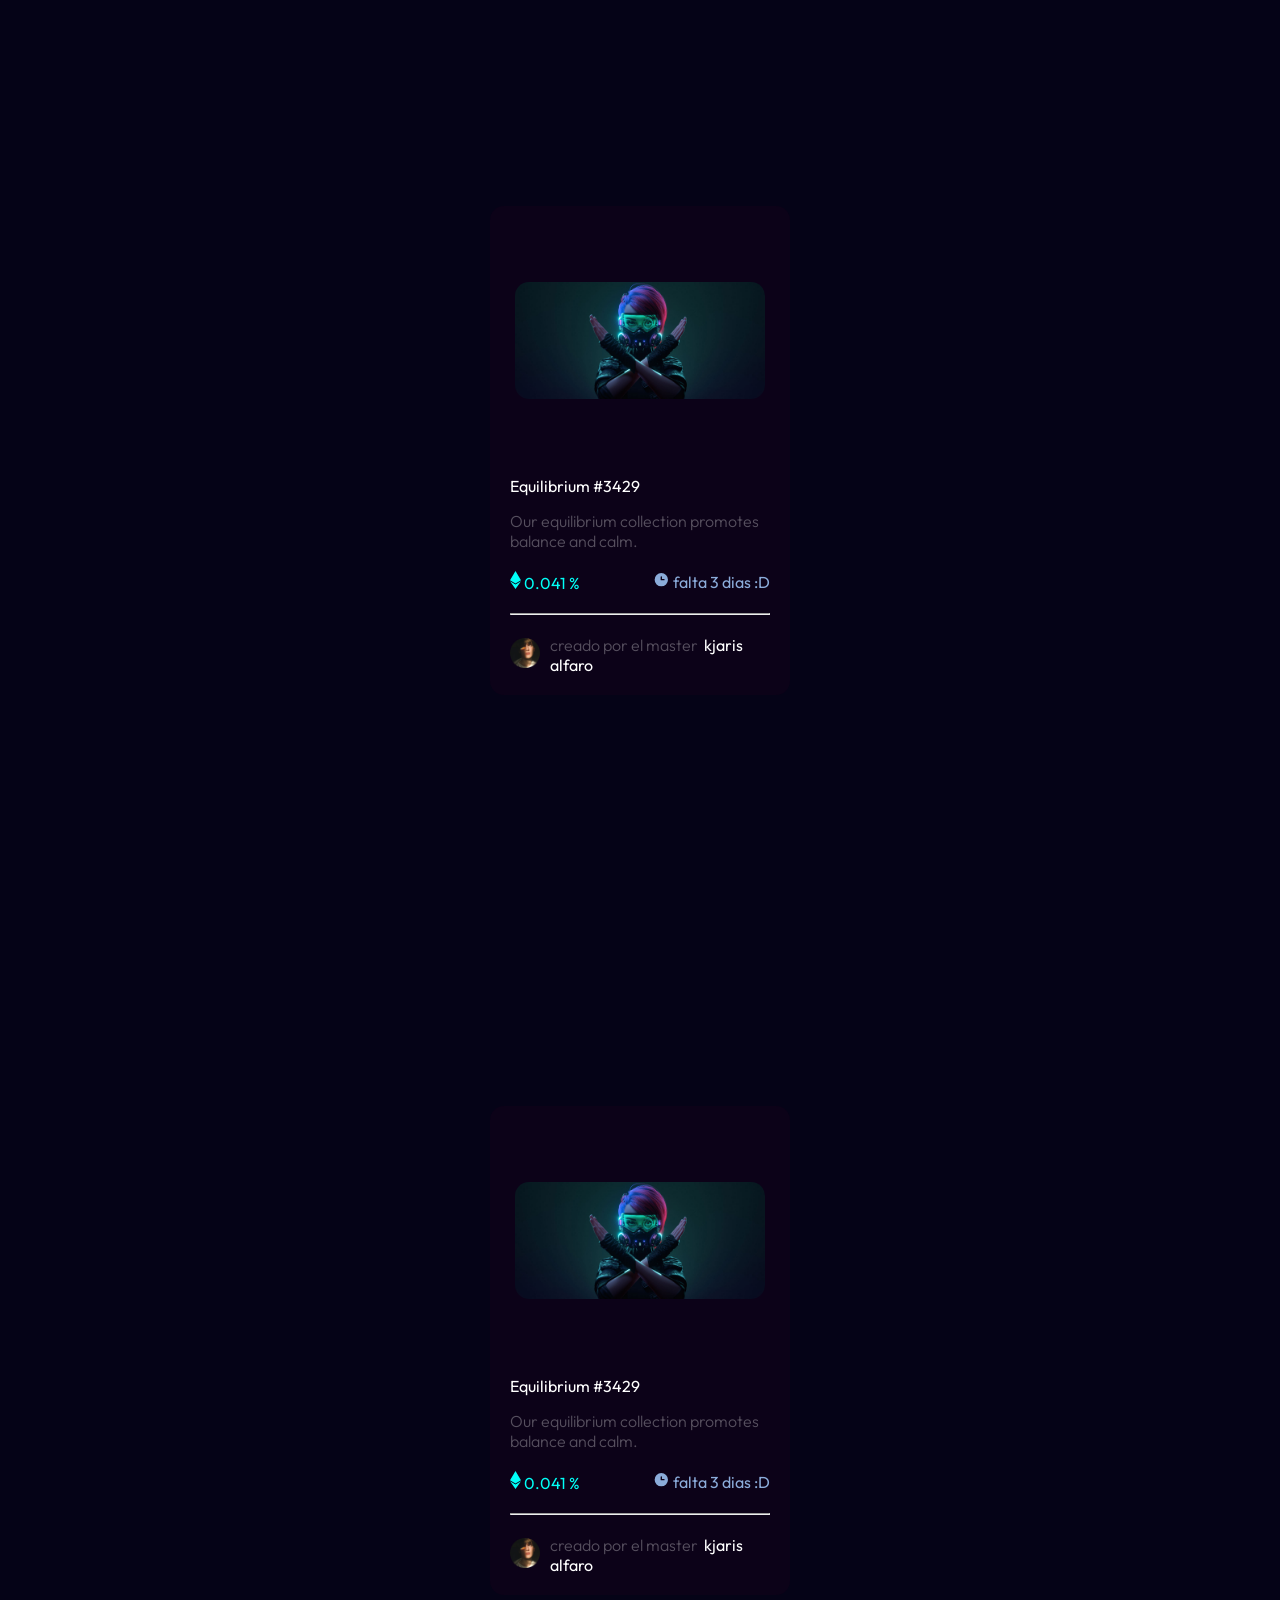
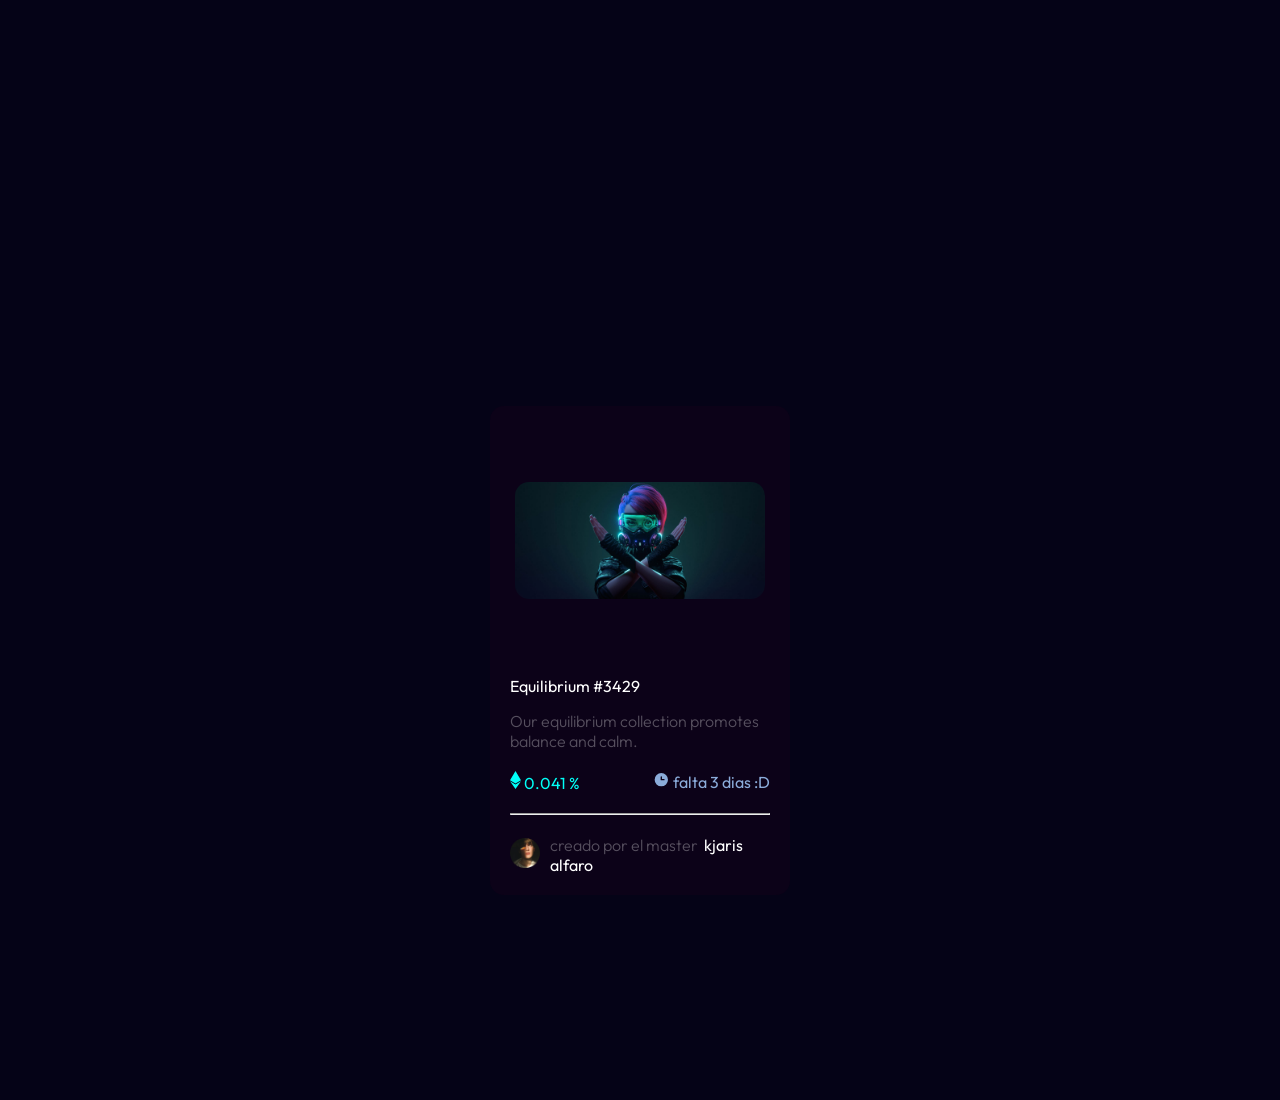
<file: codigo-web-13/semana2/reto1.html>
<!DOCTYPE html>
<html lang="en">
  <head>
    <meta charset="UTF-8" />
    <meta http-equiv="X-UA-Compatible" content="IE=edge" />
    <meta name="viewport" content="width=device-width, initial-scale=1.0" />
    <title>Reto1</title>
    <link rel="preconnect" href="https://fonts.googleapis.com" />
    <link rel="preconnect" href="https://fonts.gstatic.com" crossorigin />
    <link
      href="https://fonts.googleapis.com/css2?family=Outfit:wght@100;200;300;400;500;600;700;800;900&display=swap"
      rel="stylesheet"
    />
    <link rel="stylesheet" href="./css/reto1.css" />
  </head>
  <body>
    <section>
      <div class="card">
        <div class="card-foto">
          <img
            width="250"
            class="image-principal"
            src="../imagenes/gamer.jpg"
            alt=""
          />
        </div>
        <div class="contenedor-dos">
          <h4 class="text-white">Equilibrium #3429</h4>
          <p class="text-gray">
            Our equilibrium collection promotes balance and calm.
          </p>
          <div class="contendor-detalle">
            <div>
              <img src="../imagenes/icon-ethereum.svg" alt="" />
              <span class="text-eth">0.041 %</span>
            </div>
            <div>
              <img src="../imagenes/icon-clock.svg" alt="" />
              <span class="text-reloj">falta 3 dias :D</span>
            </div>
          </div>
          <hr />
          <div class="contenedor-autor">
            <div>
              <img width="30" src="../imagenes/image-avatar.png" alt="" />
            </div>
            <div class="autor">
              <span class="text-gray">creado por el master </span>
              <span class="text-white">&nbsp;kjaris alfaro</span>
            </div>
          </div>
        </div>
      </div>
    </section>
    <section>
      <div class="card">
        <div class="card-foto">
          <img
            width="250"
            class="image-principal"
            src="../imagenes/gamer.jpg"
            alt=""
          />
        </div>
        <div class="contenedor-dos">
          <h4 class="text-white">Equilibrium #3429</h4>
          <p class="text-gray">
            Our equilibrium collection promotes balance and calm.
          </p>
          <div class="contendor-detalle">
            <div>
              <img src="../imagenes/icon-ethereum.svg" alt="" />
              <span class="text-eth">0.041 %</span>
            </div>
            <div>
              <img src="../imagenes/icon-clock.svg" alt="" />
              <span class="text-reloj">falta 3 dias :D</span>
            </div>
          </div>
          <hr />
          <div class="contenedor-autor">
            <div>
              <img width="30" src="../imagenes/image-avatar.png" alt="" />
            </div>
            <div class="autor">
              <span class="text-gray">creado por el master </span>
              <span class="text-white">&nbsp;kjaris alfaro</span>
            </div>
          </div>
        </div>
      </div>
    </section>
    <section>
      <div class="card">
        <div class="card-foto">
          <img
            width="250"
            class="image-principal"
            src="../imagenes/gamer.jpg"
            alt=""
          />
        </div>
        <div class="contenedor-dos">
          <h4 class="text-white">Equilibrium #3429</h4>
          <p class="text-gray">
            Our equilibrium collection promotes balance and calm.
          </p>
          <div class="contendor-detalle">
            <div>
              <img src="../imagenes/icon-ethereum.svg" alt="" />
              <span class="text-eth">0.041 %</span>
            </div>
            <div>
              <img src="../imagenes/icon-clock.svg" alt="" />
              <span class="text-reloj">falta 3 dias :D</span>
            </div>
          </div>
          <hr />
          <div class="contenedor-autor">
            <div>
              <img width="30" src="../imagenes/image-avatar.png" alt="" />
            </div>
            <div class="autor">
              <span class="text-gray">creado por el master </span>
              <span class="text-white">&nbsp;kjaris alfaro</span>
            </div>
          </div>
        </div>
      </div>
    </section>
  </body>
</html>
</file>
<file: codigo-web-13/css/styles.css>
* {
  margin: 0;
  padding: 0;
}

body {
  font-family: "Heebo", sans-serif;
  background-color: rgb(159, 77, 197);
  color: #fff;
}

.header {
  display: flex;
  /* flex-start
    center
    flex-end */
  justify-content: flex-end;
}

.nav ul {
  display: flex;
  list-style: none;
}

.nav ul > li {
  padding: 15px;
}

.nav ul li a {
  text-decoration: none;
  color: #fff;
  font-weight: 600;
}

.banner {
  height: 80vh;
  display: flex;
  align-items: center;
  justify-content: center;
}

.title {
  font-size: 3em;
  font-weight: 500;
}

.resume {
  width: 45%;
  font-weight: 300;
  margin-top: 25px;
  margin-bottom: 25px;
}

.btn-primary {
  background-color: #ff6464;
  color: #fff;
  border: none;
  padding: 15px;
  text-transform: capitalize;
  font-size: 16px;
  cursor: pointer;
}

.img-profile {
  width: 243px;
  height: 243px;
  border-radius: 50%;
}

.section-works {
  max-width: 800px;
  margin: auto;
}

.card {
  display: flex;
}

.card div .img1 {
  width: 246px;
  height: 400px;
  object-fit: cover;
  border-radius: 8px;
}

.card div .img2 {
  width: 310px;
  height: 180px;
  object-fit: cover;
  border-radius: 8px;
}

.card div .img3 {
  width: 350px;
  height: 380px;
  object-fit: cover;
  border-radius: 8px;
}
.card div .img4 {
  width: 450px;
  height: 400px;
  object-fit: cover;
  border-radius: 8px;
}

.card div .img5 {
  width: 360px;
  height: 389px;
  object-fit: cover;
  border-radius: 8px;
}

.text-works {
  font-size: 1em;
  margin-bottom: 30px;
  font-weight: 300;
}

.container-detail {
  margin-left: 20px;
}

.container-detail p {
  margin-top: 20px;
  width: 100% !important;
}

.label-dark {
  background-color: #142850;
  color: #fff;
  border-radius: 16px;
  padding: 5px 10px;
  font-weight: bold;
}

.text-light {
  color: #2f0335;
}

hr {
  height: 0.5px;
  background-color: #e0e0e0;
  border: 0.5px solid #e0e0e0;
  margin-top: 10px;
  margin-bottom: 20px;
}

.link-portafolio {
  color: #fff;
  text-decoration: none;
  transition: 0.3s;
}

.link-portafolio:hover {
  color: #ffdaaf;
  text-decoration: underline;
}
/*https://jacks03.github.io/codigo-web-semana/codigo-web-13/*/
</file>
<file: codigo-web-13/semana2/css/style.css>
body {
  font-family: Helvetica;
}

h1 {
  background-color: #000;
  color: #f01;
}

h2 {
  background-color: #22e8dc;
  color: rgb(160, 238, 179);
}

a {
  background-color: yellowgreen;
  color: pink;
}

/* La forma correcto en la
cual enlaces un id es css es
usando el # */

/* un id se usa cuando se
tiene un estilo especifico para un 
solo elemento */
#contenedor-uno {
  background-color: #09a;
}

/* reto al contenedor-dos poner 
un fondo amarillo */

/* Para poder compartir estilos
debemos usar clases 'class' */

/* Para poder acceder aun elemento 
que tiene un class usamos el . */
.contenedor-principal {
  background-color: violet;
  padding: 30px;
}

.btn-ingresar {
  background-color: rgb(14, 139, 255);
  color: #fff;
  padding: 10px;
  border-radius: 8px;
  border: none;
}

/* sepan que cuando se usas clases se 
pueden compartir estilos */

.btn-registro {
  font-size: 25px;
  background-color: red;
}

.contenedor-form {
  /* border que cubra */
  border: 3px solid rgb(255, 136, 0);
  border-radius: 8px;
}

.contenedor-interno-form {
  padding: 20px;
  /* left: izquierda */
  /* center: centro */
  /* right: derecha */
  /* esto lo de hace de forma horizontal */
  text-align: center;
}

.titulo-form {
  color: rgb(14, 139, 255);
  background-color: #fff;
}

.input-form {
  padding: 10px;
  border-radius: 8px;
  border: 1px #000 solid;
  width: 400px;
}

/* retos para el profe 
quiero que el iput del codigo 
mida 100px */

.input-codigo {
  width: 100px;
}

.input-numero {
  width: 275px;
}

/* reto para ustedes denle estilos
al boton */

.btn-crear-usuario {
  background-color: rgb(248, 156, 35);
  color: #000;
  padding: 8px;
  border-radius: 6px;
  border: none;
}

/* PSEUDOCLASES */
/* Los elementos tienen propiedades
internas por ejemplo el hover

hover: es la propiedad que detecta
cuando el mouse esta sobre el elemento,
es decir estos estilos se aplicaran
solo si el mouse esta sobre dicho element */

.btn-crear-usuario:hover {
  background-color: rgb(105, 218, 111);
}

.btn-ingresar:hover {
  background-color: #f01;
  color: #000;
  /* quita el subrayado */
  text-decoration: none;
  padding: 50px;
}

/* los elementos como el tienen pseudoclases
como

link
visited
hover
active */

/* Estas pseudoclases aplican para
todos elementos de html */

/* div:hover {
  background-color: #f01;
} */

.contenedor-interno-form h1 {
  border: 2px solid #000;
}

/* first-child */
/* Busca el primero elemento */
/* <h1>  </h1> */
/* <h1>  </h1> */
/* <h1>  </h1> */
/* <h1>  </h1> */
/* <h1>  </h1> */

h1:first-child {
  color: purple;
}

input:first-of-type {
  color: #f01;
}

h2:nth-child(0) {
  color: #000;
}
/* 
.contenedor-interno-form p:nth-child(2) {
  border: 1px #f01 solid;
} */
</file>
<file: codigo-web-13/semana2/css/animaciones.css>
* {
    margin: 0;
    padding: 0;
    box-sizing: border-box;
  }
  
  body {
    font-family: Verdana, Geneva, Tahoma, sans-serif;
    /* si usamos tablas esto no es lo idea */
    overflow-x: hidden;
  }
  
  .texto-animado {
    /* una animacion esta compuesta por un nombre y un tiempo */
    animation-name: texto-volador;
    animation-duration: 5s;
    animation-iteration-count: 1;
    border: solid;
  }
  
  /* @keyframes texto-volador {
    from {
      margin-left: 100%;
      width: 300%;
      background-color: aqua;
      border: none;
    }
    to {
      margin-left: -100%;
      background-color: brown;
      color: white;
      border: none;
    }
  }
  .image-animada {
    animation-name: image-resize;
    animation-duration: 10s;
    animation-iteration-count: 1;
    width: 400px;
    height: 400px;
  }
  @keyframes image-resize {
    from {
      width: 20px;
      height: 20px;
    }
    to {
      width: 400px;
      height: 400px;
    }
  }
  .box-uno {
    height: 50px;
    width: 50px;
    background-color: red;
    animation-name: box-animation;
    animation-duration: 10s;
  }
  @keyframes box-animation {
    0% {
      background-color: black;
    }
    25% {
      background-color: sandybrown;
    }
    50% {
      background-color: rgb(34, 0, 128);
    }
    75% {
      background-color: blue;
    }
    100% {
      background-color: green;
    }
  }
  .ball-uno {
    height: 200px;
    width: 200px;
    background-color: rgb(255, 0, 255);
    border-radius: 50%;
    animation-name: ball-animation;
    animation-duration: 1s;
    animation-iteration-count: infinite;
  }
  @keyframes ball-animation {
    from {
      transform: translateY(0xp);
    }
    to {
      transform: translateY(-135px);
    }
  } */
  
  /* animation-name: texto-animado-dos;
    animation-duration: 2s;
    animation-timing-function: steps(144);
    animation-fill-mode: both;
    animation-direction: normal;
    animation-delay: 1s; */
  
  .lineas {
    position: relative;
    text-align: center;
    width: 600px;
    margin: auto;
    font-size: 24px;
    white-space: nowrap;
    border-right: 2px solid black;
    transform: translateY(-50%);
    overflow: hidden;
  }
  
  .texto-animado-dos {
    animation: texto-animado-dos 5s steps(144) 1s normal both,
      cursor 0.5s steps(50) infinite normal;
    animation-iteration-count: infinite;
  }
  
  @keyframes texto-animado-dos {
    from {
      width: 0;
    }
  
    to {
      width: 600px;
    }
  }
  
  @keyframes cursor {
    from {
      border-right-color: rgb(58, 48, 148);
    }
    to {
      border-right-color: transparent;
    }
  }
</file>
<file: codigo-web-13/semana2/css/contenedores.css>
* {
    margin: 0;
    padding: 0;
}
body {
    font-family: 'Supermercado One', cursive;
}
.contenedor-principal{
    
}
.contenedor-uno{
    height: 30vh;
    background-color: yellow;
}
.conntenedor-form {
border: 3px solid black;
height: 100vh;
background-color: rgb(#ff0000, green, blue);
}


input {
    display: block;
    padding: 10px;
    margin: 10px;
    border: 3px solid orange;
}
article {
    height: 40vh;
    background-color: rgba(123, 123, 123, 10);
}
</file>
<file: codigo-web-13/semana2/css/gradiente.css>
* {
    margin: 0;
    padding: 0;
  }
  
  body {
    font-family: "Courier New", Courier, monospace;
  }
  
  .gradiente-uno {
    width: 300px;
    height: 300px;
    /* vamos a iniciar con 2 valores de tipo color */
    background: linear-gradient(
      360deg,
      rgb(251, 95, 74),
      rgb(0, 132, 255),
      #000,
      #fff,
      green
    );
    color: #fff;
  }
  
  .gradiente-dos {
    width: 300px;
    height: 300px;
    background: linear-gradient(to right bottom, #000, #f01, #0f0, #ff0);
  }
  
  .gradiente-tres {
    width: 600px;
    height: 600px;
    background: linear-gradient(360deg, rgb(251, 95, 74), rgb(0, 132, 255) 25%),
      linear-gradient(150deg, rgb(217, 25, 223), rgb(0, 255, 191) 50%),
      linear-gradient(300deg, rgb(223, 219, 25), rgb(255, 104, 34) 25%);
  }

  /* css imagenes*/
  .img-yt {
      border: solid;
      width: 300px;
      height: 300px;
      object-fit: contain;
  }

  .img-avatar {
      opacity: 0.5;
  }

  .img-avatar-2 {
      filter: grayscale(100%);
  }
  .img-avatar-3 {
    filter: blur(100%);
}
.img-avatar-4 {
    filter: invert(100%);
}
.img-avatar-5 {
    filter: hue-rotate(180deg);
}
.img-avatar-6 {
    filter: saturate(300%);
}
</file>
<file: codigo-web-13/semana2/css/mediaQuery.css>
* {
    margin: 0;
    padding: 0;
  }
  
  body {
    background-color: blue;
  }
  
  .section-principal {
    display: flex;
    align-items: center;
    justify-content: space-around;
    border: solid;
    height: 100vh;
  }
  
  .section-principal div {
    width: 100px;
    height: 100px;
  }
  
  .box-one {
    background-color: rgb(148, 153, 84);
  }
  
  .box-two {
    background-color: rgb(62, 248, 170);
  }
  
  .box-three {
    background-color: rgb(228, 35, 170);
  }
  
  /* Recuerden que los media query son condiciones
  basada en el tamaño de la pantalla */
  
  /* El tamaño estanadar de laptops, pc, desktops min 1200px */
  
  @media only screen and (max-width: 480px) {
    body {
      background-color: #fff !important;
    }
  
    .box-three {
      background-color: rgb(228, 35, 35);
    }
  
    .box-one {
      background-color: rgb(20, 143, 243) !important;
    }
  }
  
  /* tablets phones */
  @media only screen and (min-width: 600px) {
    body {
      background-color: green;
    }
  }
  
  /* phone pequeños */
  @media only screen and (max-width: 600px) {
    body {
      background-color: orange;
    }
  
    .section-principal {
      flex-direction: column-reverse;
    }
  
    .box-one {
      background-color: #fff;
    }
  }
  
  /* laptop 13, ipads tablets > 12 */
  @media only screen and (min-width: 992px) {
    body {
      background-color: yellow;
    }
  }
  
  /* Esta condicion dice que cuando el ancho minimo de mi 
  pantalla sea 1200 el color de fondo sera rojo*/
  @media only screen and (min-width: 1200px) {
    body {
      background-color: red;
    }
  }
</file>
<file: codigo-web-13/semana2/css/position.css>
* {
  margin: 0;
  padding: 0;
}

.nav {
  background-color: aqua;
  border: 3px solid #f01;
  display: block;
  height: 15vh;
  width: 100%;
  position: fixed;
  top: 0;
  z-index: 1;
}

.footer {
  position: absolute;
  bottom: 0;
  left: 50%;
  border: 4px solid #f01;
}

.section-uno {
  border: 3px solid rgb(0, 238, 255);
  position: relative;
  height: 100vh;
  top: 130px;
  z-index: -1;
  /* left: 100px; */
  /* right: 100px; */
}

.titulo-principal {
  border: 3px solid rgb(60, 255, 0);
  position: absolute;
}

.section-dos {
  border: 2px solid #f01;
  height: 40vh;
  position: relative;
}

.contenedor-uno {
  position: absolute;
  /* left: 40%; */
  bottom: 0;
}

.contenedor-uno p {
  display: inline-block;
}
</file>
<file: codigo-web-13/semana2/css/reto1.css>
* {
    margin: 0;
    padding: 0;
  }
  
  body {
    font-family: "Outfit", sans-serif;
  }
  
  section {
    background-color: hsl(246, 78%, 5%);
    height: 100vh;
    display: flex;
    align-items: center;
    justify-content: center;
  }
  
  .card {
    width: 300px;
    background-color: hsl(267, 85%, 5%);
    border-radius: 14px;
  }
  
  .card-foto {
    display: flex;
    align-items: center;
    justify-content: center;
    height: 30vh;
  }
  
  .image-principal {
    border-radius: 14px;
  }
  
  .text-white {
    color: rgb(255, 255, 255);
    font-weight: 400;
  }
  
  .contenedor-dos {
    margin-left: 20px;
    margin-right: 20px;
  }
  
  .text-gray {
    margin-top: 15px;
    color: #fff;
    opacity: 0.3;
    font-weight: 300;
  }
  
  .contendor-detalle {
    display: flex;
    justify-content: space-between;
    margin-top: 20px;
    margin-bottom: 20px;
  }
  
  .text-eth {
    color: hsl(178, 100%, 50%);
  }
  
  .text-reloj {
    color: hsl(215, 51%, 70%);
  }
  
  .contenedor-autor {
    display: flex;
    align-items: center;
    /* justify-content: space-between; */
    margin-top: 20px;
    margin-bottom: 20px;
  }
  
  .autor {
    /* border: solid; */
    margin-left: 10px;
  }
</file>
